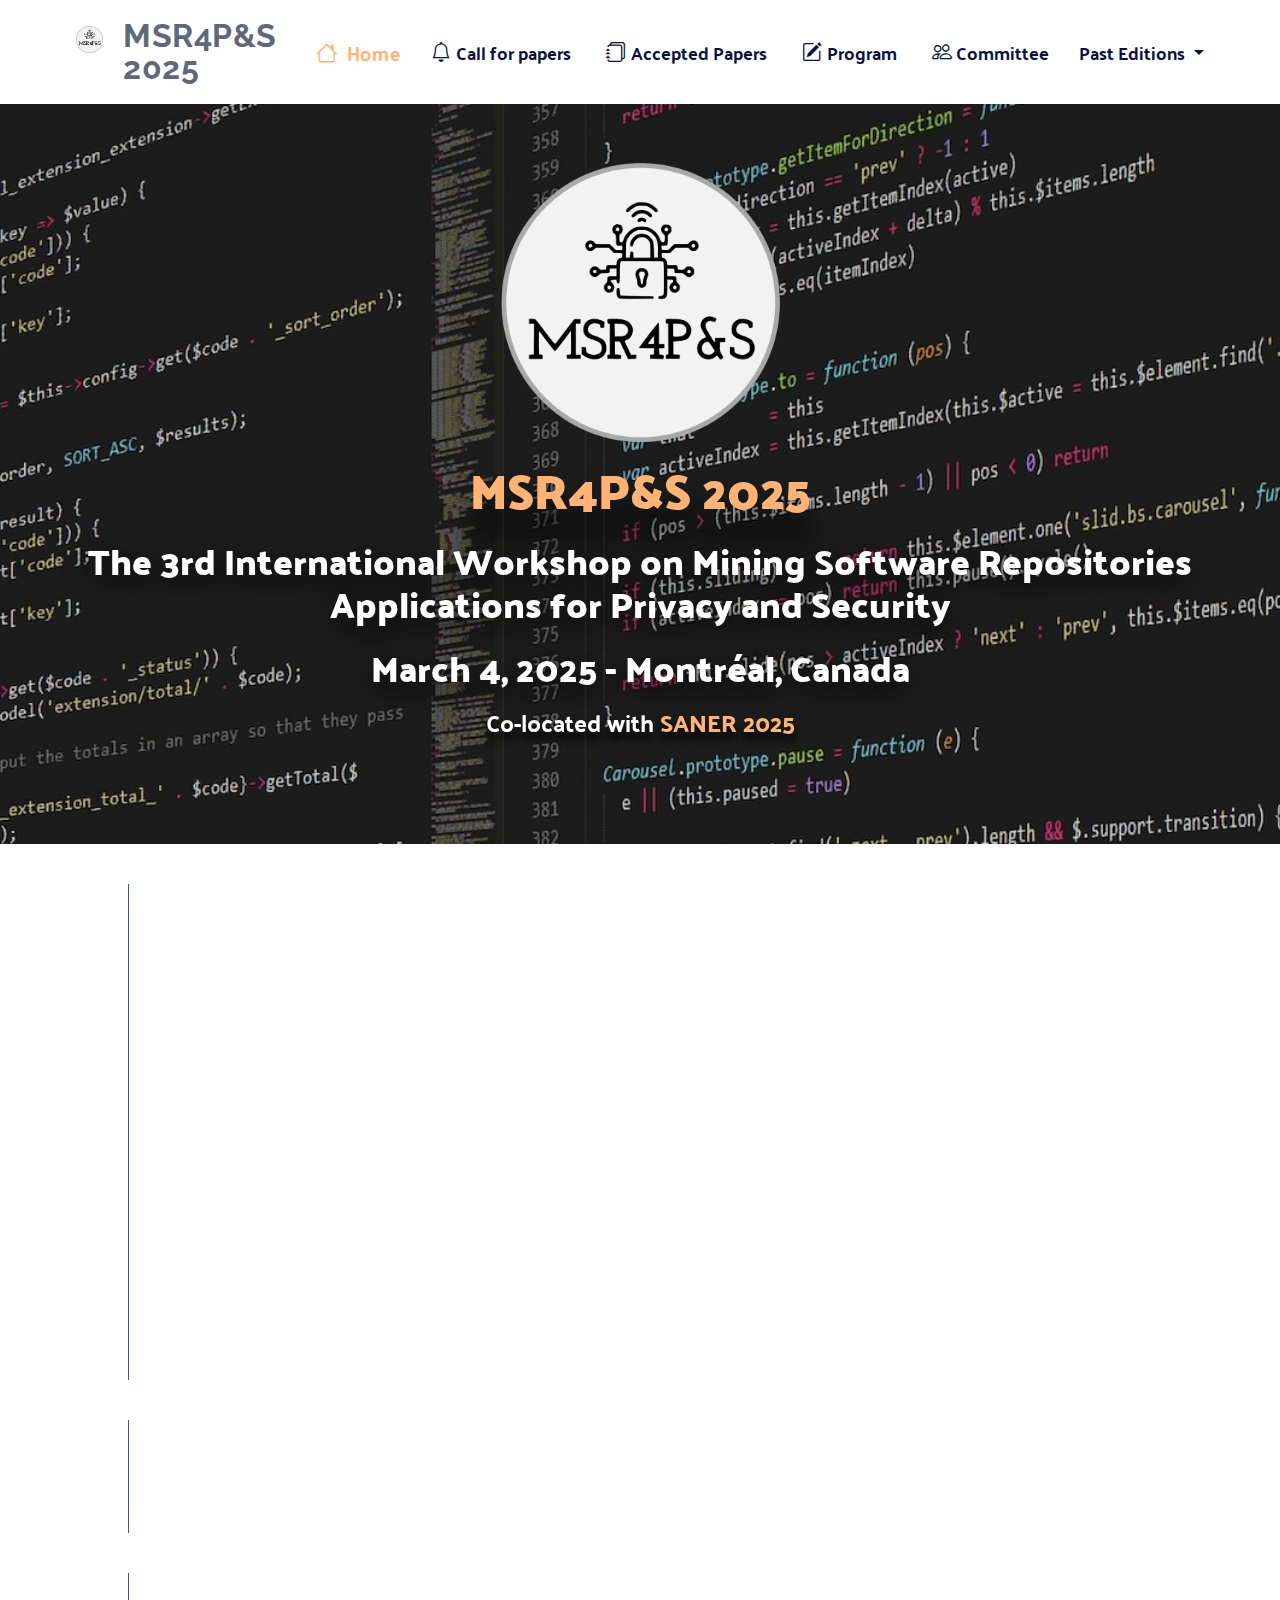
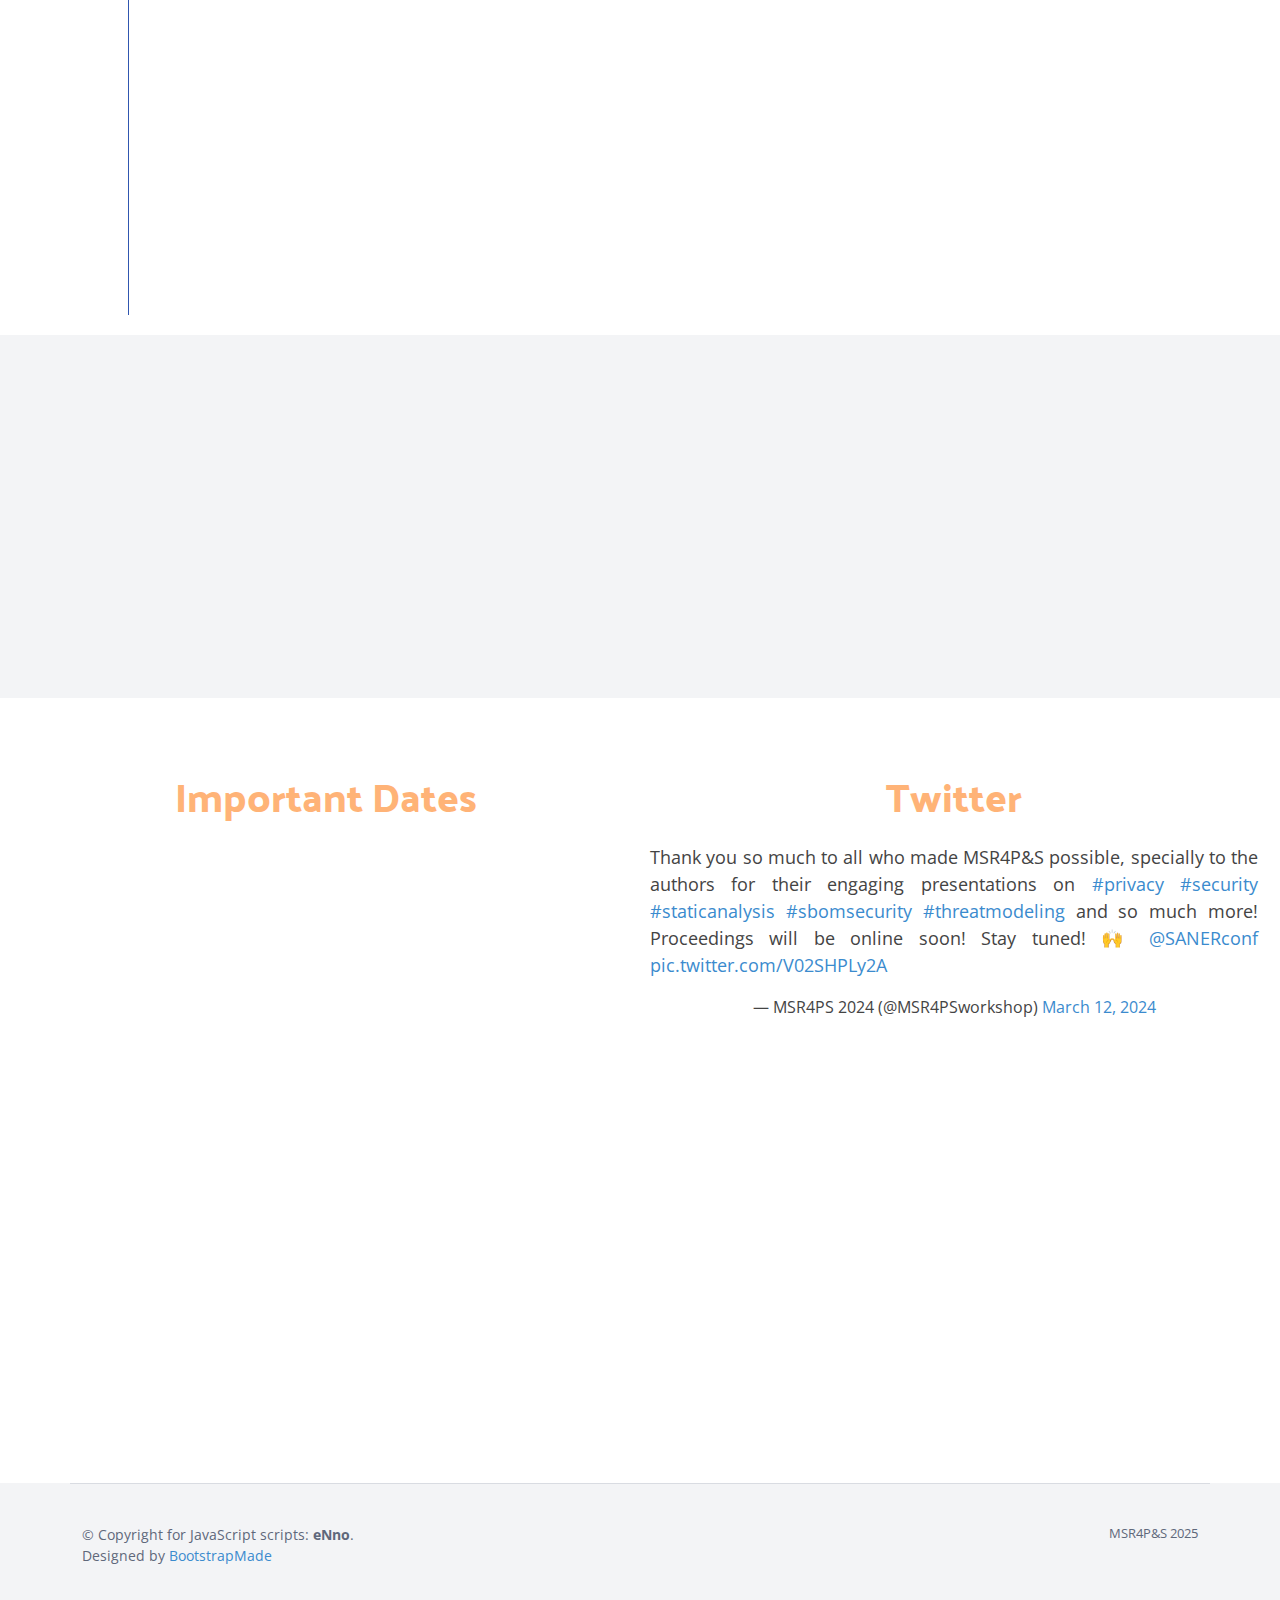
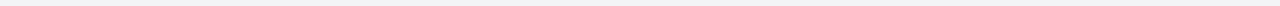
<file: index.html>
<!DOCTYPE html>
<html lang="en">
<head>
    <meta charset="UTF-8">
    <meta content="width=device-width, initial-scale=1.0" name="viewport">

    <title>MSR4P&S 2025</title>

  <!-- Global site tag (gtag.js) - Google Analytics -->
    <script async src="#"></script>
    <script>
    window.dataLayer = window.dataLayer || [];
    function gtag(){dataLayer.push(arguments);}
    gtag('js', new Date());

    gtag('config', 'UA-109528948-1');
    </script>

    <!-- Favicons -->
    <link href="assets/img/icon.png" rel="icon">
    <link href="assets/img/apple-touch-icon.png" rel="apple-touch-icon">

    <!-- Google Fonts -->
    <link href="https://fonts.googleapis.com/css?family=Open+Sans:300,300i,400,400i,600,600i,700,700i|Raleway:300,300i,400,400i,500,500i,600,600i,700,700i|Poppins:300,300i,400,400i,500,500i,600,600i,700,700i" rel="stylesheet">
    <link rel="stylesheet" href="https://fonts.googleapis.com/css?family=Palanquin+Dark">
    <!-- Vendor CSS Files -->
    <link rel="stylesheet" href="https://unpkg.com/aos@next/dist/aos.css" />
    <link href="assets/javascript/bootstrap/css/bootstrap.min.css" rel="stylesheet">
    <link href="assets/javascript/bootstrap-icons/bootstrap-icons.css" rel="stylesheet">
    <link href="assets/javascript/boxicons/css/boxicons.min.css" rel="stylesheet">
    <link href="assets/javascript/glightbox/css/glightbox.min.css" rel="stylesheet">
    <link href="assets/javascript/swiper/swiper-bundle.min.css" rel="stylesheet">

    <!-- CSS Files -->
    <link href="assets/css/general_style.css" rel="stylesheet">
    <link href="assets/css/navbar_style.css" rel="stylesheet">
    <link href="assets/css/home_style.css" rel="stylesheet">
    <link href="assets/css/footer_style.css" rel="stylesheet">

    <link rel="icon" href="assets/img/msr4ps/msrpslogo2.png">
</head>
<body>

    <!--------------------------------- NAVBAR --------------------------------------------------->
    <header id="header" class="fixed-top">
        <div class="container d-flex align-items-center justify-content-between" id="navbar-container">
            <div class="d-flex">
            <a href="index.html" class="logo" style="margin-right: 20px"><img src="assets/img/msr4ps/msrpslogo2.png" alt="" class="img-fluid"></a>
            <h1 class="logo"><a href="index.html">MSR4P&S 2025</a></h1>
            </div>

            <nav id="navbar" class="navbar">
                <ul>
                    <li><a class="nav-link active" href="index.html"><i class="bi bi-house"></i> Home</a></li>
                    <li><a class="nav-link" href="call_for_papers.html"><i class="bi bi-bell"></i>Call for papers</a></li>
                    <li><a class="nav-link" href="accepted_papers.html"><i class="bi bi-journals"></i>Accepted Papers</a></li>
                    <li><a class="nav-link" href="program.html"><i class="bi bi-pencil-square"></i>Program</a></li>
                    <li><a class="nav-link" href="committee.html"><i class="bi bi-people"></i>Committee</a></li>
                    <li class="nav-item dropdown"><a class="nav-link dropdown-toggle" id="navbarDropdownMenuLink" role="button" data-toggle="dropdown" aria-expanded="false">
                    Past Editions
                    </a>
                        <ul class="dropdown-menu" aria-labelledby="navbarDropdownMenuLink">
                            <li><a class="dropdown-item" href="https://msr4ps.netlify.app/msr4ps2022/" target="_blank">2022</a></li>
                            <li><a class="dropdown-item" href="https://msr4ps.netlify.app/msr4ps2024/" target="_blank">2024</a></li>
                        </ul>
                    </li>
                </ul>
                <i class="bi bi-list mobile-nav-toggle"></i>
            </nav>

        </div>
    </header>
    <!--------------------------------- END NAVBAR --------------------------------------------------->

    <!--------------------------------- HEADER --------------------------------------------------->
    <section id="home" class="d-flex align-items-center">

        <div class="container">
            <div class="row">
                <div class="col-lg-12 d-flex flex-column justify-content-center align-items-center">
                    <div><img src="assets/img/msr4ps/msrpslogo2.png" class="img-fluid col-lg-4 rounded mx-auto d-block"
                              data-aos="zoom-out" data-aos-delay="2000" data-aos-duration="1000" alt="logo"></div>
                    <h1 data-aos="zoom-out" data-aos-delay="2000"  data-aos-duration="1000">MSR4P&S 2025</h1>
                    <h2 style="margin-bottom: 1%" data-aos="zoom-out" data-aos-delay="2500"  data-aos-duration="800">The 3rd International Workshop on Mining Software Repositories Applications for Privacy and Security</h2>
                    <h2 data-aos="zoom-out" data-aos-delay="2500"  data-aos-duration="800">March 4, 2025 - Montréal, Canada</h2>
                    <h3 data-aos="zoom-out" data-aos-delay="2500"  data-aos-duration="800">Co-located with <a href="https://conf.researchr.org/home/saner-2025">SANER 2025</a></h3>
                </div>
            </div>
        </div>
    </section>
    <!--------------------------------- END HEADER --------------------------------------------------->

    <!--------------------------------- ABOUT --------------------------------------------------->
    <section id="about" class="d-flex align-items-center">

        <div class="container">
            <div class="row about-container">
                <h2 data-aos="fade-up" data-aos-delay="200" data-aos-duration="800"> Workshop Theme and Goals </h2>
                <p data-aos="fade-up" data-aos-delay="300" data-aos-duration="800"> 
The last decades have put Privacy and Security (P&S) in the spotlight of information technology as data breaches and cyberattacks have spiked globally. Still, P&S are often afterthoughts in software development as their benefits are sometimes difficult to demonstrate and their costs hard to justify. However, such technical debt is becoming hard to sustain as new legal frameworks, such as the EU General Data Protection Regulation (GDPR), demand companies to incorporate P&S features (e.g., transparency, anonymity, and informed consent) at the core of their products. Hence, there is an urgent call for tools and methods supporting the elicitation and deployment of P&S requirements in a by-design approach.</br>

P&S are multifaceted and complex research areas spanning across different knowledge domains (e.g., engineering, law, and psychology). Challenges in P&S cannot be solely addressed from a single discipline as they often involve human factors, technological artefacts, and regulatory/legal frameworks. Particularly, the quest for P&S solutions requires in-deep knowledge and actionable information about its users/stakeholders, vulnerabilities/flaws, and potential attackers.</br>

Mining Software Repositories (MSR) techniques can support this quest by providing means to understand the P&S dimensions of information systems, thus help shaping privacy- and security-friendly software. <b style="color: rgb(48, 86, 175)">This workshop aims to explore the application of MSR at the different stages of P&S engineering.</b></p>
                    
                    <!--In the past two decades, the complexity of modern IT systems has
                    surged due to technologies like AI, cloud computing, and microservices. Ensuring security in these systems is challenging. Software security is critical for practitioners
                    to prevent incidents such as data breaches.</br>

                    As complex systems evolve, robust methods to test their security become imperative. Many testing techniques exist, including model-based and code-based security
                    testing, penetration testing, and security regression testing. Despite these methods, some vulnerabilities are still inadequately tested. Current solutions mainly
                    focus on traditional systems, leaving unconventional architectures like Virtual Reality or IoT systems largely unaddressed. Further research is essential to develop
                    standardized techniques for both traditional and complex domains.</br>

                    To address these gaps, <b style="color: rgb(48, 86, 175)">SECUTE is a workshop focusing on empirical methods for testing the security of complex software systems</b> to understand the support they provide
                    to practitioners in dealing with security, particularly in unconventional domains. SECUTE aims to foster a community for sharing ideas and initiating collaborations
                    among researchers in this field. </p> -->
            </div>
            <div class="row about-container">
                <h3 data-aos="fade-up" data-aos-delay="200" data-aos-duration="800"> Where and When? </h3>
                <h4 data-aos="fade-up" data-aos-delay="300" data-aos-duration="800" style="font-weight: 200"> The 3rd International Workshop on Mining Software Repositories Applications for Privacy and Security
                    will be held in Montréal, Canada, co-located with <a href="https://conf.researchr.org/home/saner-2025">SANER 2025</a>. </h4>
            </div>
            <div class="row about-container">
                <div class="supporting-container supporting-img" style="padding-left: 0; width: 20%;">
                    <div style="display: flex;justify-content: left;align-items: self-start;flex-direction: column;"><img src="assets/img/shihab.jpg" class="" style="height: 260px" data-aos="zoom-out" data-aos-delay="200"
                    data-aos-duration="1000" alt="shihab"></div>
                </div>
                <div class="supporting-container supporting-info" style="padding-left: 1%; padding-right: 1%; width: 80%;">
                    <h3 data-aos="fade-up" data-aos-delay="200" data-aos-duration="800"> Keynote Talk </h3>
                    <h4 data-aos="fade-up" data-aos-delay="300" data-aos-duration="800"> On the Use of LLMs in the Presence of Software Dependencies </h4>
                    <h4 data-aos="fade-up" data-aos-delay="300" data-aos-duration="800" style="font-weight: 200; italic"> Prof. Emad Shihab, Concordia University (Canada) </h4>
                    <p data-aos="fade-up" data-aos-delay="300" data-aos-duration="800">  The use of LLMs is transforming software engineering. In many aspects of SE, using LLMs has shown tremendous improvements. One area where LLMs struggle is in the suggestion and management of software dependencies. In this talk, I will present some work that highlights the challenges of using LLMs when software dependencies are involved. I will also present some of the reasons LLMs tend to struggle with software dependencies and suggest potential solutions to address these challenges.
                </div>
            </div>
        </div>
        
        <!-- Mobile layout -->
        <style>
            @media (max-width: 768px) {
            .row.about-container {
                flex-wrap: wrap; /* Stack elements on mobile */
                flex-direction: column; /* Ensure the image appears on top */
            }
        
            .supporting-container {
                width: 100%; /* Full width for all containers */
                padding: 0; /* Remove padding for cleaner layout */
            }
        
            .supporting-img {
                text-align: center; /* Center-align the image */
            }
        
            <!--.supporting-info {
                padding: 1rem; /* Add some spacing for text readability */
            }-->
        
            .responsive-img {
                width: 100%; /* Make the image responsive */
                height: auto; /* Maintain aspect ratio */
                max-width: 260px; /* Optional: Limit maximum image size */
                margin: 0 auto; /* Center the image horizontally */
            }
        }
        </style>

    </section>
    <!--------------------------------- END ABOUT --------------------------------------------------->

    <!--------------------------------- SEC4AI4SEC --------------------------------------------------->
    <section id="supporting_projects" class="d-flex align-items-center">        
        <div class="container d-flex">
            <div class="supporting-container supporting-info">
                <h2 data-aos="fade-up" data-aos-delay="200" data-aos-duration="800"> Supporting Project </h2>
                <h4 data-aos="fade-up"data-aos-delay="200" data-aos-duration="800">MSR4P&S is supported by the <a href="https://www.sec4ai4sec-project.eu/" target="_blank">SEC4AI4SEC</a> project.</h4>
                <p data-aos="fade-up" data-aos-delay="200" data-aos-duration="800"> <b>SEC4AI4SEC</b> is a European project aimed at developing cutting-edge technologies, open-source tools, and new methodologies for designing
                    and certifying secure AI-enhanced systems and AI-enhanced systems for security.</p>
                <div class="social_container" data-aos="fade-up" data-aos-delay="200" data-aos-duration="800">
                    <a href="https://www.linkedin.com/company/sec4ai4sec" target="_blank"> <i class="bi bi-linkedin"></i></a>
                    <a href="https://twitter.com/sec4ai4sec" target="_blank"> <i class="bi bi-twitter"></i></a>
                    <a href="https://www.sec4ai4sec-project.eu/" target="_blank"> <i class="bi bi-globe"></i></a>
                </div>
            </div>

            <div class="supporting-container supporting-img">
                <div class="img_container"><img src="assets/img/sec4AI4sec.png" class="" style="height: 200px"
                     data-aos="zoom-out" data-aos-delay="200" data-aos-duration="1000" alt="sec4ai4sec">
                <img style="width: 280px; height: 60px" src="assets/img/ue-logo2.png" class=""
                     data-aos="zoom-out" data-aos-delay="200" data-aos-duration="1000" alt="ue-logo"> </div>
            </div>
        </div>
    </section>
    <!--------------------------------- END SEC4AI4SEC --------------------------------------------------->


    <!--------------------------------- INFOS --------------------------------------------------->
    <section id="infos" class="d-flex align-items-center">
        <div class="container d-flex">

            <div id="important-dates">
                <h2> Important Dates </h2>
                <div class="section-title">
                    <div id="date-list">
                        <div class="date next-date" data-aos="fade-up" data-aos-delay="100" data-aos-duration="800">
                                <!--<h3><s style="color: #BEBEBE;">March 15th, 2024></s></h3>-->
                                <!--<b style="font-size: 12pt; color: rgb(273, 179, 119); font-weight: 100"> DEADLINE EXTENDED!</b></h3>-->
                                <!--<h3><s style="color: #BEBEBE; font-size: 15pt;">March 8th, 2024</s></h3>-->
                            <h3>November 17th, 2024</h3>
                            <p>Abstract submission (not mandatory)</p>
                        </div>
                        <div class="date next-date" data-aos="fade-up" data-aos-delay="200" data-aos-duration="800">
                            <b style="font-size: 12pt; color: rgb(273, 179, 119); font-weight: 100"> DEADLINE EXTENDED!</b></h3>
                            <h3>December 7th, 2024</h3>
                            <p>Paper subission</p>
                        </div>
                        <div class="date next-date" data-aos="fade-up" data-aos-delay="300" data-aos-duration="800">
                            <h3>December 22nd, 2024</h3>
                            <p>Notification</p>
                        </div>
                        <div class="date" data-aos="fade-up" data-aos-delay="400" data-aos-duration="800">
                            <h3>January 10th, 2025</h3>
                            <p>Paper camera ready</p>
                        </div>
                        <div class="date" data-aos="fade-up" data-aos-delay="400" data-aos-duration="800">
                            <h3>March 4th, 2025</h3>
                            <p>Workshop</p>
                        </div>
                    </div>
                </div>
            </div>

            <div id="twitter">
                <h2> Twitter </h2>
<blockquote class="twitter-tweet"><p lang="en" dir="ltr">Thank you so much to all who made MSR4P&amp;S possible, specially to the authors for their engaging presentations on <a href="https://twitter.com/hashtag/privacy?src=hash&amp;ref_src=twsrc%5Etfw">#privacy</a> <a href="https://twitter.com/hashtag/security?src=hash&amp;ref_src=twsrc%5Etfw">#security</a> <a href="https://twitter.com/hashtag/staticanalysis?src=hash&amp;ref_src=twsrc%5Etfw">#staticanalysis</a> <a href="https://twitter.com/hashtag/sbomsecurity?src=hash&amp;ref_src=twsrc%5Etfw">#sbomsecurity</a> <a href="https://twitter.com/hashtag/threatmodeling?src=hash&amp;ref_src=twsrc%5Etfw">#threatmodeling</a> and so much more! Proceedings will be online soon! Stay tuned! 🙌 <a href="https://twitter.com/SANERconf?ref_src=twsrc%5Etfw">@SANERconf</a> <a href="https://t.co/V02SHPLy2A">pic.twitter.com/V02SHPLy2A</a></p>&mdash; MSR4PS 2024 (@MSR4PSworkshop) <a href="https://twitter.com/MSR4PSworkshop/status/1767513027203514578?ref_src=twsrc%5Etfw">March 12, 2024</a></blockquote> <script async src="https://platform.twitter.com/widgets.js" charset="utf-8"></script>    
            </div>
        </div>

    </section>
    <!---------------------------------- INFOS --------------------------------------------------->

    <!--------------------------------- FOOTER --------------------------------------------------->
    <footer id="footer">

        <div class="container footer-bottom clearfix">
            <div class="copyright">
                <!-- Licensing information: https://bootstrapmade.com/license/ -->
                <!-- Purchase the pro version with working PHP/AJAX contact form: https://bootstrapmade.com/enno-free-simple-bootstrap-template/ -->
                &copy; Copyright for JavaScript scripts:  <strong><span>eNno</span></strong>.</br>
                Designed by <a href="https://bootstrapmade.com/">BootstrapMade</a>
            </div>
            <div class="credits">
                MSR4P&S 2025
            </div>
        </div>
    </footer>
    <!--------------------------------- END FOOTER --------------------------------------------------->


    <!--------------------------------- SCRIPTS --------------------------------------------------->
    <script src="https://unpkg.com/aos@next/dist/aos.js"></script>
    <script src="assets/javascript/purecounter/purecounter_vanilla.js"></script>
    <script src="assets/javascript/bootstrap/js/bootstrap.bundle.min.js"></script>
    <script src="assets/javascript/glightbox/js/glightbox.min.js"></script>
    <script src="assets/javascript/isotope-layout/isotope.pkgd.min.js"></script>
    <script src="assets/javascript/swiper/swiper-bundle.min.js"></script>
    <script src="assets/javascript/main.js"></script>
    <script>
        AOS.init();
      </script>

</body>
</html>
</file>
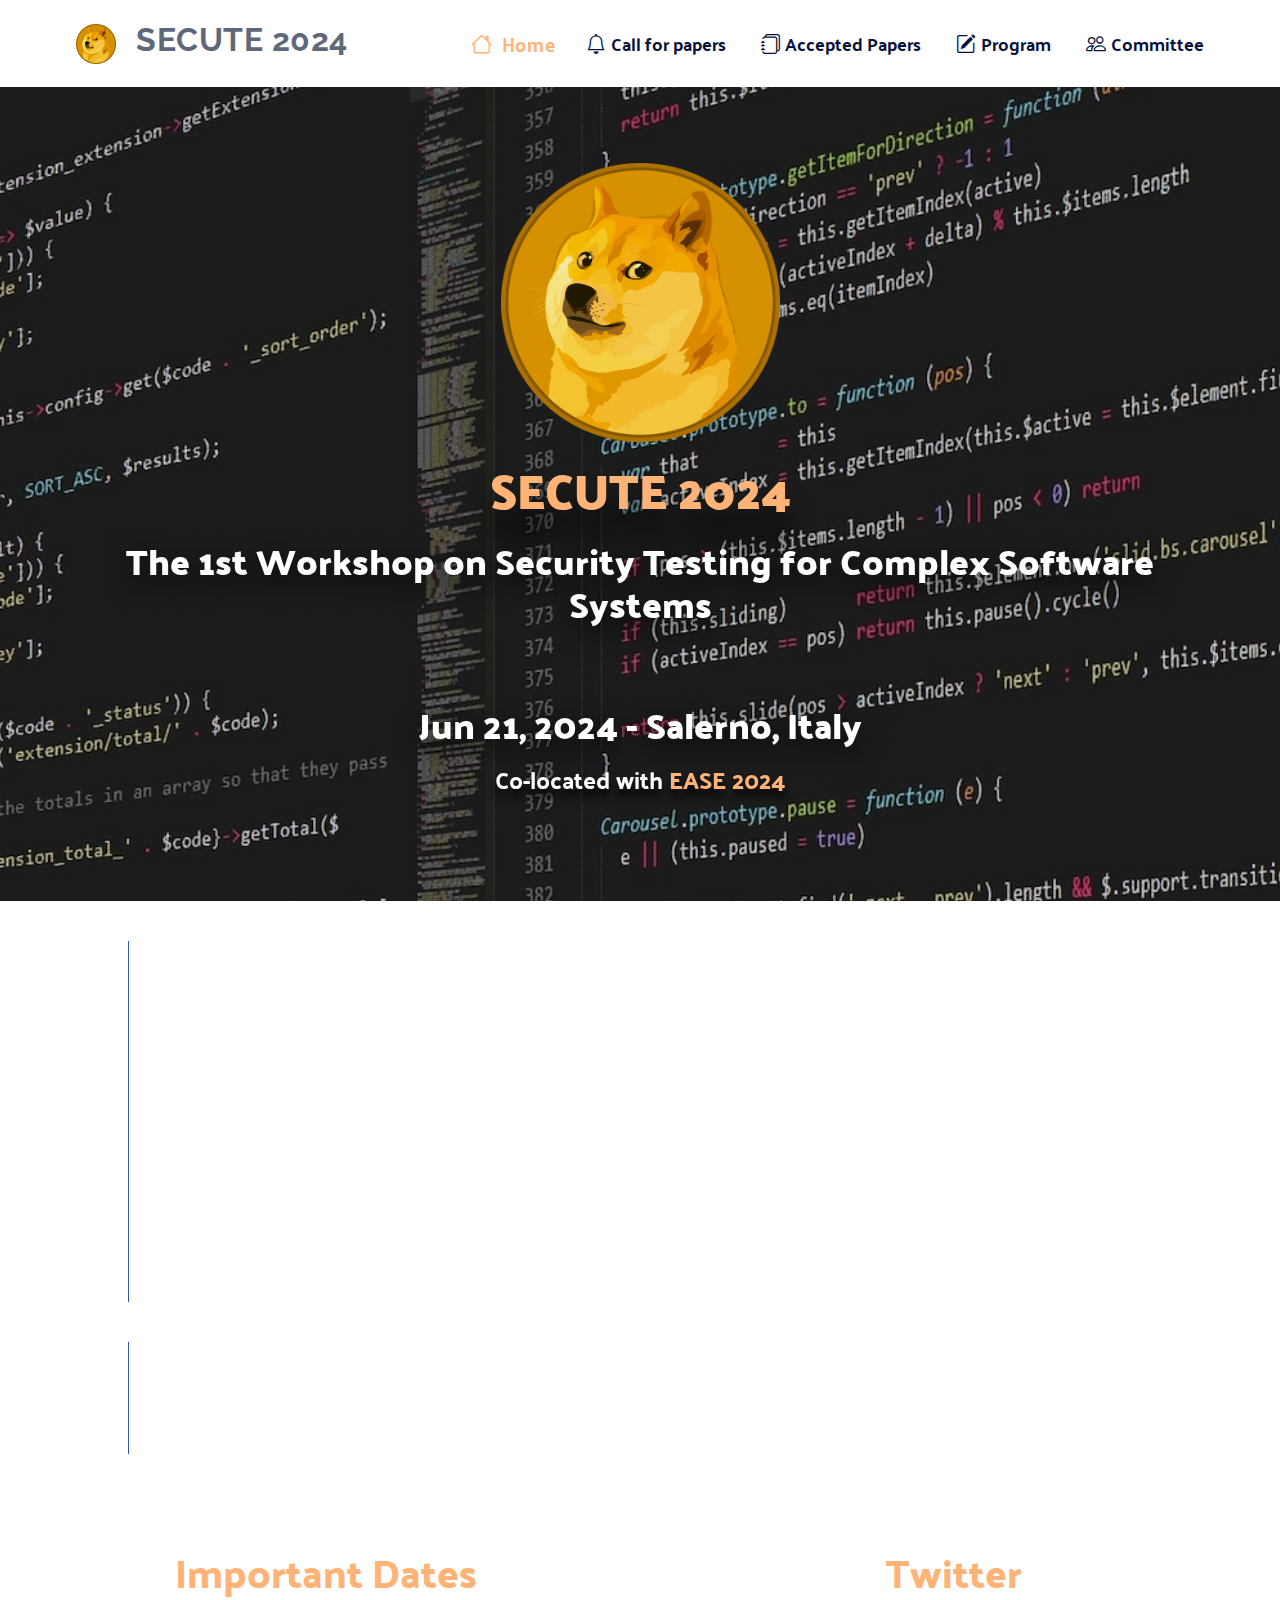
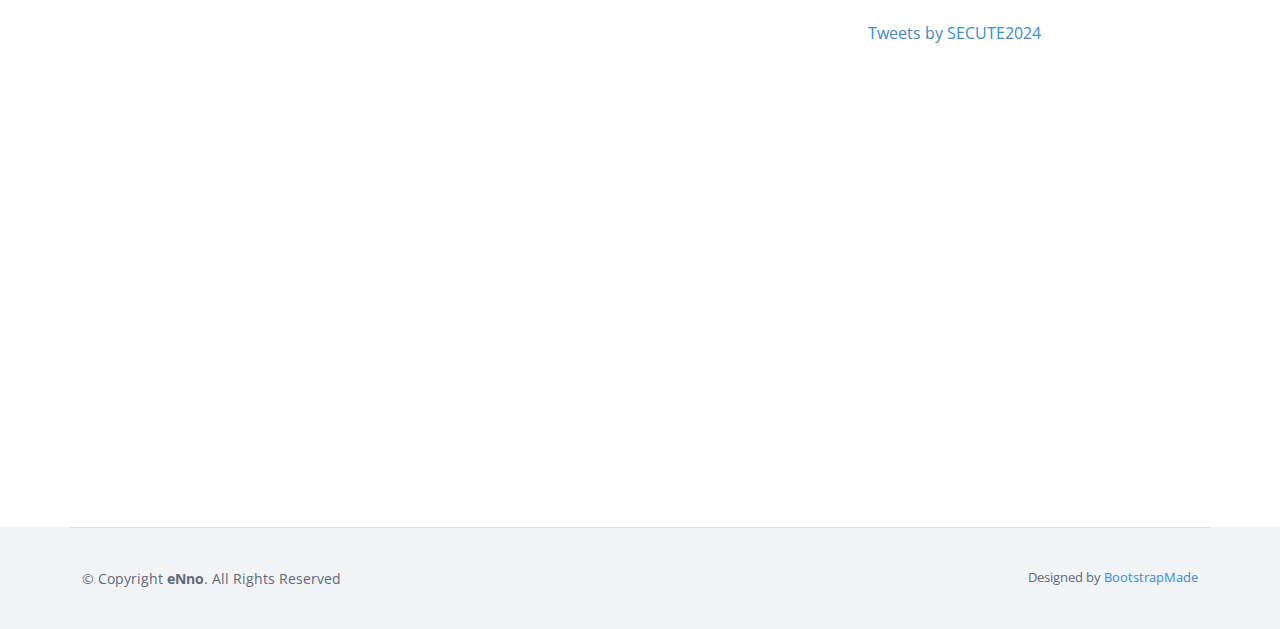
<file: html/index.html>
<!DOCTYPE html>
<html lang="en">
<head>
    <meta charset="UTF-8">
    <meta content="width=device-width, initial-scale=1.0" name="viewport">

    <title>SECUTE 2024</title>

  <!-- Global site tag (gtag.js) - Google Analytics -->
    <script async src="#"></script>
    <script>
    window.dataLayer = window.dataLayer || [];
    function gtag(){dataLayer.push(arguments);}
    gtag('js', new Date());

    gtag('config', 'UA-109528948-1');
    </script>

    <!-- Favicons -->
    <link href="assets/img/icon.png" rel="icon">
    <link href="assets/img/apple-touch-icon.png" rel="apple-touch-icon">

    <!-- Google Fonts -->
    <link href="https://fonts.googleapis.com/css?family=Open+Sans:300,300i,400,400i,600,600i,700,700i|Raleway:300,300i,400,400i,500,500i,600,600i,700,700i|Poppins:300,300i,400,400i,500,500i,600,600i,700,700i" rel="stylesheet">
    <link rel="stylesheet" href="https://fonts.googleapis.com/css?family=Palanquin+Dark">
    <!-- Vendor CSS Files -->
    <link rel="stylesheet" href="https://unpkg.com/aos@next/dist/aos.css" />
    <link href="../assets/javascript/bootstrap/css/bootstrap.min.css" rel="stylesheet">
    <link href="../assets/javascript/bootstrap-icons/bootstrap-icons.css" rel="stylesheet">
    <link href="../assets/javascript/boxicons/css/boxicons.min.css" rel="stylesheet">
    <link href="../assets/javascript/glightbox/css/glightbox.min.css" rel="stylesheet">
    <link href="../assets/javascript/swiper/swiper-bundle.min.css" rel="stylesheet">

    <!-- CSS Files -->
    <link href="../assets/css/general_style.css" rel="stylesheet">
    <link href="../assets/css/navbar_style.css" rel="stylesheet">
    <link href="../assets/css/home_style.css" rel="stylesheet">
    <link href="../assets/css/footer_style.css" rel="stylesheet">

    <link rel="icon" href="../assets/img/secute-logo.png">
</head>
<body>

    <!--------------------------------- NAVBAR --------------------------------------------------->
    <header id="header" class="fixed-top">
        <div class="container d-flex align-items-center justify-content-between" id="navbar-container">
            <div class="d-flex">
            <a href="index.html" class="logo" style="margin-right: 20px"><img src="../assets/img/secute-logo.png" alt="" class="img-fluid"></a>
            <h1 class="logo"><a href="index.html">SECUTE 2024</a></h1>
            </div>

            <nav id="navbar" class="navbar">
                <ul>
                    <li><a class="nav-link scrollto active" href="#home"><i class="bi bi-house"></i> Home</a></li>
                    <li><a class="nav-link scrollto" href="#call_for_papers"><i class="bi bi-bell"></i>Call for papers</a></li>
                    <li><a class="nav-link scrollto" href="#accepted_papers"><i class="bi bi-journals"></i>Accepted Papers</a></li>
                    <li><a class="nav-link scrollto " href="#program"><i class="bi bi-pencil-square"></i>Program</a></li>
                    <li><a class="nav-link scrollto" href="#committee"><i class="bi bi-people"></i>Committee</a></li>
                </ul>
                <i class="bi bi-list mobile-nav-toggle"></i>
            </nav>

        </div>
    </header>
    <!--------------------------------- END NAVBAR --------------------------------------------------->

    <!--------------------------------- HEADER --------------------------------------------------->
    <section id="home" class="d-flex align-items-center">

        <div class="container">
            <div class="row">
                <div class="col-lg-12 d-flex flex-column justify-content-center align-items-center">
                    <div><img src="../assets/img/secute-logo.png" class="img-fluid col-lg-3 rounded mx-auto d-block"
                              data-aos="zoom-out" data-aos-delay="2000"  data-aos-duration="1000" alt="logo"></div>
                    <h1 data-aos="zoom-out" data-aos-delay="2000"  data-aos-duration="1000">SECUTE 2024</h1>
                    <h2 style="margin-bottom: 6%" data-aos="zoom-out" data-aos-delay="2500"  data-aos-duration="800">The 1st Workshop on Security Testing for Complex Software Systems</h2>
                    <h2 data-aos="zoom-out" data-aos-delay="2500"  data-aos-duration="800">Jun 21, 2024 - Salerno, Italy</h2>
                    <h3 data-aos="zoom-out" data-aos-delay="2500"  data-aos-duration="800"> Co-located with <a href="https://conf.researchr.org/home/ease-2024">EASE 2024</a></h3>
                </div>
            </div>
        </div>
    </section>
    <!--------------------------------- END HEADER --------------------------------------------------->

    <!--------------------------------- ABOUT --------------------------------------------------->
    <section id="about" class="d-flex align-items-center">

        <div class="container">
            <div class="row about-container">
                <h2 data-aos="fade-up" data-aos-delay="200" data-aos-duration="800"> Motivation </h2>
                <p data-aos="fade-up" data-aos-delay="300" data-aos-duration="800"> La <b style="color: rgb(48, 86, 175)">burrata</b> è un formaggio fresco, di latte vaccino, a pasta filata, tipico delle Murge, in Puglia. È a forma di sacca tondeggiante
                    con la caratteristica chiusura apicale e dall'aspetto esterno simile alla mozzarella. L'interno, simile alla manteca, è morbido e
                    filamentoso. La burrata è frutto dell'arte casearia pugliese, in particolare di quella di Andria. Si narra che la burrata di Andria
                    fu inventata in un’antica masseria nei primi decenni del XX secolo dai fratelli Vincenzo e Lorenzo Bianchino. A causa di una forte
                    nevicata, non potendo trasferire il latte in città, avrebbero avuto la necessità di trasformarlo e soprattutto di utilizzare la panna
                    o crema che affiorava naturalmente. Così, seguendo il concetto di produzione delle mantéche (involucri di pasta filata stagionata in
                    cui è conservato il burro), i Bianchino provarono a realizzare con lo stesso principio un prodotto fresco:[1] pensarono di mescolare
                    i residui della lavorazione della pasta filata con della panna ed avvolgere il tutto in un involucro fatto anch'esso di pasta filata. </p>
            </div>
            <div class="row about-container">
                <h3 data-aos="fade-up" data-aos-delay="200" data-aos-duration="800"> Where and When? </h3>
                <h4 data-aos="fade-up" data-aos-delay="300" data-aos-duration="800" style="font-weight: 200"> The 1st Workshop on Security Testing for Complex Software Systems
                    will be held at Salerno, Italy, co-located with <a href="https://conf.researchr.org/home/ease-2024">EASE 2024</a>. </h4>
            </div>
        </div>
    </section>
    <!--------------------------------- END ABOUT --------------------------------------------------->

    <!--------------------------------- INFOS --------------------------------------------------->
    <section id="infos" class="d-flex align-items-center">
        <div class="container d-flex">

            <div id="important-dates">
                <h2> Important Dates </h2>
                <div class="section-title">
                    <div id="date-list">
                        <div class="date next-date" data-aos="fade-up" data-aos-delay="100" data-aos-duration="800">
                            <h3>March 8th, 2024</h3>
                            <p>Papers submission</p>
                        </div>
                        <div class="date" data-aos="fade-up" data-aos-delay="200" data-aos-duration="800">
                            <h3>April 12th, 2024</h3>
                            <p>Papers notification</p>
                        </div>
                        <div class="date" data-aos="fade-up" data-aos-delay="300" data-aos-duration="800">
                            <h3>April 26th, 2024</h3>
                            <p>Papers camera-ready</p>
                        </div>
                        <div class="date" data-aos="fade-up" data-aos-delay="400" data-aos-duration="800">
                            <h3>May 5th, 2024</h3>
                            <p>Early registration deadline</p>
                        </div>
                    </div>
                </div>
            </div>

            <div id="twitter">
                <h2> Twitter </h2>
                <a class="twitter-timeline" data-tweet-limit="2" href="https://twitter.com/EmanueleIannon3">Tweets by SECUTE2024</a>
                <script async src="https://platform.twitter.com/widgets.js" charset="utf-8"></script>
            </div>
        </div>

    </section>
    <!--------------------------------- INFOS --------------------------------------------------->

    <!--------------------------------- FOOTER --------------------------------------------------->
    <footer id="footer">

        <div class="container footer-bottom clearfix">
            <div class="copyright">
                &copy; Copyright <strong><span>eNno</span></strong>. All Rights Reserved
            </div>
            <div class="credits">
                <!-- All the links in the footer should remain intact. -->
                <!-- You can delete the links only if you purchased the pro version. -->
                <!-- Licensing information: https://bootstrapmade.com/license/ -->
                <!-- Purchase the pro version with working PHP/AJAX contact form: https://bootstrapmade.com/enno-free-simple-bootstrap-template/ -->
                Designed by <a href="https://bootstrapmade.com/">BootstrapMade</a>
            </div>
        </div>
    </footer>
    <!--------------------------------- END FOOTER --------------------------------------------------->


    <!--------------------------------- SCRIPTS --------------------------------------------------->
    <script src="https://unpkg.com/aos@next/dist/aos.js"></script>
    <script src="../assets/javascript/purecounter/purecounter_vanilla.js"></script>
    <script src="../assets/javascript/bootstrap/js/bootstrap.bundle.min.js"></script>
    <script src="../assets/javascript/glightbox/js/glightbox.min.js"></script>
    <script src="../assets/javascript/isotope-layout/isotope.pkgd.min.js"></script>
    <script src="../assets/javascript/swiper/swiper-bundle.min.js"></script>
    <script src="../assets/javascript/main.js"></script>
    <script>
        AOS.init();
      </script>

</body>
</html>
</file>
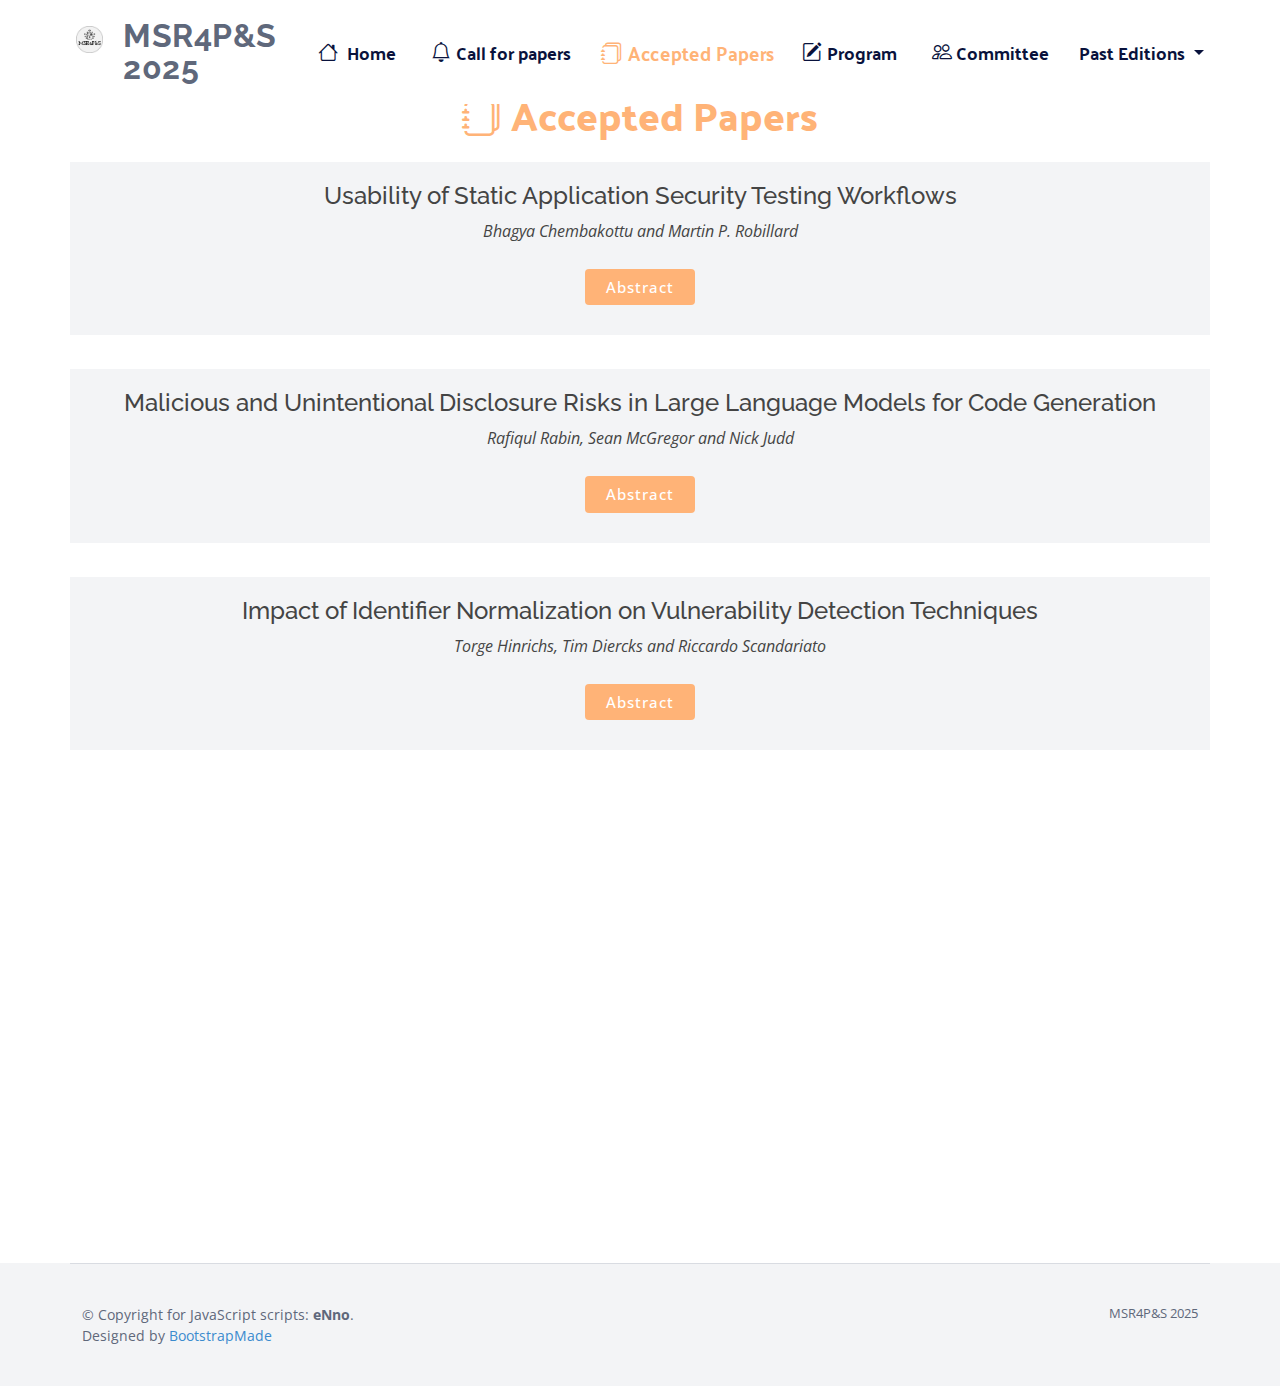
<file: accepted_papers.html>
<!DOCTYPE html>
<html lang="en">
<head>
    <meta charset="UTF-8">
    <meta content="width=device-width, initial-scale=1.0" name="viewport">

    <title>MSR4P&S 2025</title>

    <!-- Global site tag (gtag.js) - Google Analytics -->
    <script async src="#"></script>
    <script>
        window.dataLayer = window.dataLayer || [];
        function gtag(){dataLayer.push(arguments);}
        gtag('js', new Date());

        gtag('config', 'UA-109528948-1');
    </script>

    <!-- Favicons -->
    <link href="assets/img/icon.png" rel="icon">
    <link href="assets/img/apple-touch-icon.png" rel="apple-touch-icon">

    <!-- Google Fonts -->
    <link href="https://fonts.googleapis.com/css?family=Open+Sans:300,300i,400,400i,600,600i,700,700i|Raleway:300,300i,400,400i,500,500i,600,600i,700,700i|Poppins:300,300i,400,400i,500,500i,600,600i,700,700i" rel="stylesheet">
    <link rel="stylesheet" href="https://fonts.googleapis.com/css?family=Palanquin+Dark">
    <!-- Vendor CSS Files -->
    <link rel="stylesheet" href="https://unpkg.com/aos@next/dist/aos.css" />
    <link href="assets/javascript/bootstrap/css/bootstrap.min.css" rel="stylesheet">
    <link href="assets/javascript/bootstrap-icons/bootstrap-icons.css" rel="stylesheet">
    <link href="assets/javascript/boxicons/css/boxicons.min.css" rel="stylesheet">
    <link href="assets/javascript/glightbox/css/glightbox.min.css" rel="stylesheet">
    <link href="assets/javascript/swiper/swiper-bundle.min.css" rel="stylesheet">

    <!-- CSS Files -->
    <link href="assets/css/general_style.css" rel="stylesheet">
    <link href="assets/css/navbar_style.css" rel="stylesheet">
    <link href="assets/css/footer_style.css" rel="stylesheet">
    <link href="assets/css/accepted_style.css" rel="stylesheet">

    <link rel="icon" href="assets/img/msr4ps/msrpslogo.png">
</head>
<body>

<!--------------------------------- NAVBAR --------------------------------------------------->
<header id="header" class="fixed-top">
    <div class="container d-flex align-items-center justify-content-between" id="navbar-container">
        <div class="d-flex">
            <a href="index.html" class="logo" style="margin-right: 20px"><img src="assets/img/msr4ps/msrpslogo.png" alt="" class="img-fluid"></a>
            <h1 class="logo"><a href="index.html">MSR4P&S 2025</a></h1>
        </div>

        <nav id="navbar" class="navbar">
            <ul>
                <li><a class="nav-link" href="index.html"><i class="bi bi-house"></i> Home</a></li>
                <li><a class="nav-link" href="call_for_papers.html"><i class="bi bi-bell"></i>Call for papers</a></li>
                <li><a class="nav-link active" href="accepted_papers.html"><i class="bi bi-journals"></i>Accepted Papers</a></li>
                <li><a class="nav-link" href="program.html"><i class="bi bi-pencil-square"></i>Program</a></li>
                <li><a class="nav-link" href="committee.html"><i class="bi bi-people"></i>Committee</a></li>
                <li class="nav-item dropdown"><a class="nav-link dropdown-toggle" id="navbarDropdownMenuLink" role="button" data-toggle="dropdown" aria-expanded="false">
                Past Editions
                </a>
                    <ul class="dropdown-menu" aria-labelledby="navbarDropdownMenuLink">
                        <li><a class="dropdown-item" href="https://msr4ps.netlify.app/msr4ps2022/" target="_blank">2022</a></li>
                        <li><a class="dropdown-item" href="https://msr4ps.netlify.app/msr4ps2024/" target="_blank">2024</a></li>
                    </ul>
                </li>
            </ul>
            <i class="bi bi-list mobile-nav-toggle"></i>
        </nav>

    </div>
</header>
<!--------------------------------- END NAVBAR --------------------------------------------------->

<section id="accepted" class="d-flex align-items-center">

    <div class="container">
        <div class="row class-container">
            <h2> <i class="bi bi-journals"></i> Accepted Papers </h2>
        </div>
        <div id="paper_list" class="row">

            <!----Paper 1---->
            <div class="align-items-center publication" data-aos="fade-right" data-aos-delay="100" data-aos-duration="800">
                <h4>Usability of Static Application Security Testing Workflows</h4>
                <p><i>Bhagya Chembakottu and Martin P. Robillard</i></u></p>
                <button class="btn btn-publication btn-sm" type="button" data-bs-toggle="collapse" data-bs-target="#collapse_0" aria-expanded="false" aria-controls="collapse_4">
                    Abstract
                </button>
                <div class="collapse abstract" id="collapse_0"> The usability of static application security testing tools (SASTs) can facilitate the development of secure code within GitHub workflows. We report on our experience applying these tools with Spring and Django web development frameworks, analyzing aspects such as setup complexity, build integration, and the
utility of the generated vulnerability reports. A key observation is that Django projects require less effort to integrate, whereas Spring projects involve significant setup challenges, particularly with SonarCloud, due to build environment dependencies. Furthermore, we observed usability issues such as ambiguous error messages and inconsistent warnings. By examining setup time
and error incidence, we provide insights for improving SAST usability and recommendations for easier installation and clearer notifications.
                </div>
            </div>

            <!----Paper 2---->
            <div class="align-items-center publication" data-aos="fade-right" data-aos-delay="200" data-aos-duration="800">
                <h4>Malicious and Unintentional Disclosure Risks in Large Language Models for Code Generation</h4>
                <p><i>Rafiqul Rabin, Sean McGregor and Nick Judd</i></u></p>
                <button class="btn btn-publication btn-sm" type="button" data-bs-toggle="collapse" data-bs-target="#collapse_1" aria-expanded="false" aria-controls="collapse_4">
                    Abstract
                </button>
                <div class="collapse abstract" id="collapse_1"> This paper explores the risk that a large language model (LLM) trained for code generation on data mined from software repositories will generate content that discloses sensitive information included in its training data. We decompose this risk, known in the literature as ``unintended memorization,'' into two components: unintentional disclosure (where an LLM presents secrets to users without the user seeking them out) and malicious disclosure (where an LLM presents secrets to an attacker equipped with partial knowledge of the training data). We observe that while existing work mostly anticipates malicious disclosure, unintentional disclosure is also a concern. Next, we describe methods to assess unintentional and malicious disclosure risks side-by-side across different releases of training datasets and models. We demonstrate these methods through an independent assessment of the Open Language Model (OLMo) family of models and its Dolma training datasets. Our results show, first, that changes in data source and processing are associated with substantial changes in unintended memorization risk; second, that the same set of operational changes may increase one risk while mitigating another; and, third, that the risk of disclosing sensitive information varies not only by prompt strategies or test datasets but also by the relevant types of sensitive information. These contributions rely on data mining to enable greater privacy and security testing required for the LLM training data supply chain.
                </div>
            </div>

            <!----Paper 3---->
            <div class="align-items-center publication" data-aos="fade-right" data-aos-delay="300" data-aos-duration="800">
                <h4>Impact of Identifier Normalization on Vulnerability Detection Techniques</h4>
                <p><i>Torge Hinrichs, Tim Diercks and Riccardo Scandariato</i></u></p>
                <button class="btn btn-publication btn-sm" type="button" data-bs-toggle="collapse" data-bs-target="#collapse_2" aria-expanded="false" aria-controls="collapse_4">
                    Abstract
                </button>
                <div class="collapse abstract" id="collapse_2"> This study examines the impact of identifier normalization on software vulnerability detection using three approaches: static analysis tools, specialized Machine Learning (ML) models, and Large Language Models (LLM). Using the BigVul dataset of vulnerabilities in C/C++ projects, the research evaluates the performance of these methods under normalized (generalized variables / functions names) and their original conditions. Static analysis tools such as Flawfinder and CppCheck exhibit limited effectiveness (F1 scores ~0.1) and are unaffected by normalization. Specialized ML models, such as LineVul, achieve high F1 scores on nonnormalized data (F1 ~ 0.9) but suffer significant performance drops when tested on normalized inputs, highlighting their lack of generalizability. In contrast, LLMs such as Llama3, although underperforming in their pre-trained state, show substantial improvement after fine-tuning, achieving robust and consistent results across both normalized and non-normalized datasets. The findings suggest that while static analysis tools are less effective, fine-tuned LLMs hold strong potential for scalable and generalized vulnerability detection. The study recommends further exploration of hybrid approaches that combine ML models, LLMs, and traditional tools to enhance accuracy and adaptability in diverse scenarios.
                </div>
            </div>

            <!----Paper 4---->
            <div class="align-items-center publication" data-aos="fade-right" data-aos-delay="400" data-aos-duration="800">
                <h4>SBOM Generation Tools and Formats Affect Compliance with US Standard</h4>
                <p><i>Redempta Manzi Muneza, Aidan Keefe, Eric O'Donoghue, Clemente Izurieta and Ann Marie Reinhold</i></u></p>
                <button class="btn btn-publication btn-sm" type="button" data-bs-toggle="collapse" data-bs-target="#collapse_3" aria-expanded="false" aria-controls="collapse_4">
                    Abstract
                </button>
                <div class="collapse abstract" id="collapse_3"> Software Bills of Materials (SBOMs) provide transparency in the software supply chain (SSC), allowing organizations to assess and manage software security risks. To enhance the security of the SSC, the National Telecommunications and Information Administration (NTIA), an agency under the U.S. Department of Commerce, released a set of minimum elements that an SBOM must contain for software provided to the U.S. government. Despite this requirement, the impact of SBOM generation on compliance with these minimum elements remains largely unknown. To address this concern, we conducted a systematic analysis to assess how SBOM generation tools and formats influence compliance with NTIA’s standards. We mined Docker Hub for 2,225 Docker images and generated four distinct sets of SBOMs by varying the generation tools (Trivy and Syft) and formats (CycloneDX and SPDX). We then evaluated the NTIA compliance of each SBOM using SBOMQS, an open-source SBOM quality assessment tool. We found numerous disparities exist in SBOM NTIA compliance attributed to SBOM generation; notably, compliance scores vary more according to the choice of generation tool than format. The disparities in SBOM compliance with NTIA standards, even for identical software artifacts, emphasize the critical need to refine and validate SBOM technologies to strengthen SSC security. This research informs SBOM generation from a government compliance perspective–filling a critical gap for software vendors and providing insights that help improve both privacy and security in software systems through better SBOM generation practices.
                </div>
            </div>

            <!----Paper 5---->
            <div class="align-items-center publication" data-aos="fade-right" data-aos-delay="400" data-aos-duration="800">
                <h4>Links Between Package Popularity, Criticality, and Security in Software Ecosystems</h4>
                <p><i>Alexis Butler, Dan O'Keeffe and Santanu Kumar Dash</i></u></p>
                <button class="btn btn-publication btn-sm" type="button" data-bs-toggle="collapse" data-bs-target="#collapse_3" aria-expanded="false" aria-controls="collapse_4">
                    Abstract
                </button>
                <div class="collapse abstract" id="collapse_3"> With the continued growth of Open Source Software (OSS), maintenance workloads have also continued to expand, this along with additional stressors results in maintainer burnout and churn. Given that the pool of those within a software ecosystem with the expertise and willingness to maintain a project is limited, maintenance efforts should be focussed on minimizing security risks with the greatest potential impact. One would expect a well maintained ecosystem to have strong security across all packages, or at the very least, strong security in packages that are core to the ecosystem. As such, dependency graphs for two ecosystems (Python, and JavaScript/Typescript) were captured to obtain criticality and popularity scores for each package. Security was measured at multiple points across the range of these metrics to establish the relationships between popularity, criticality and security. In doing so, a statistically significant moderate positive correlation between security and popularity for both ecosystems was found, along with inconclusive results for the correlation between security and criticality. These results can be used to assist in both, feature selection for machine learning based dependency risk measurement, and as a guide for dataset sampling for future security tooling evaluation.
                </div>
            </div>
        </div>
    </div>
</section>



<!--------------------------------- FOOTER --------------------------------------------------->
<footer id="footer">

    <div class="container footer-bottom clearfix">
        <div class="copyright">
            <!-- Licensing information: https://bootstrapmade.com/license/ -->
            <!-- Purchase the pro version with working PHP/AJAX contact form: https://bootstrapmade.com/enno-free-simple-bootstrap-template/ -->
            &copy; Copyright for JavaScript scripts:  <strong><span>eNno</span></strong>.</br>
            Designed by <a href="https://bootstrapmade.com/">BootstrapMade</a>
        </div>
        <div class="credits">
            MSR4P&S 2025
        </div>
    </div>
</footer>
<!--------------------------------- END FOOTER --------------------------------------------------->


<!--------------------------------- SCRIPTS --------------------------------------------------->
<script src="https://unpkg.com/aos@next/dist/aos.js"></script>
<script src="assets/javascript/purecounter/purecounter_vanilla.js"></script>
<script src="assets/javascript/bootstrap/js/bootstrap.bundle.min.js"></script>
<script src="assets/javascript/glightbox/js/glightbox.min.js"></script>
<script src="assets/javascript/isotope-layout/isotope.pkgd.min.js"></script>
<script src="assets/javascript/swiper/swiper-bundle.min.js"></script>
<script src="assets/javascript/main.js"></script>
<script>
    AOS.init();
</script>

</body>
</html>
</file>
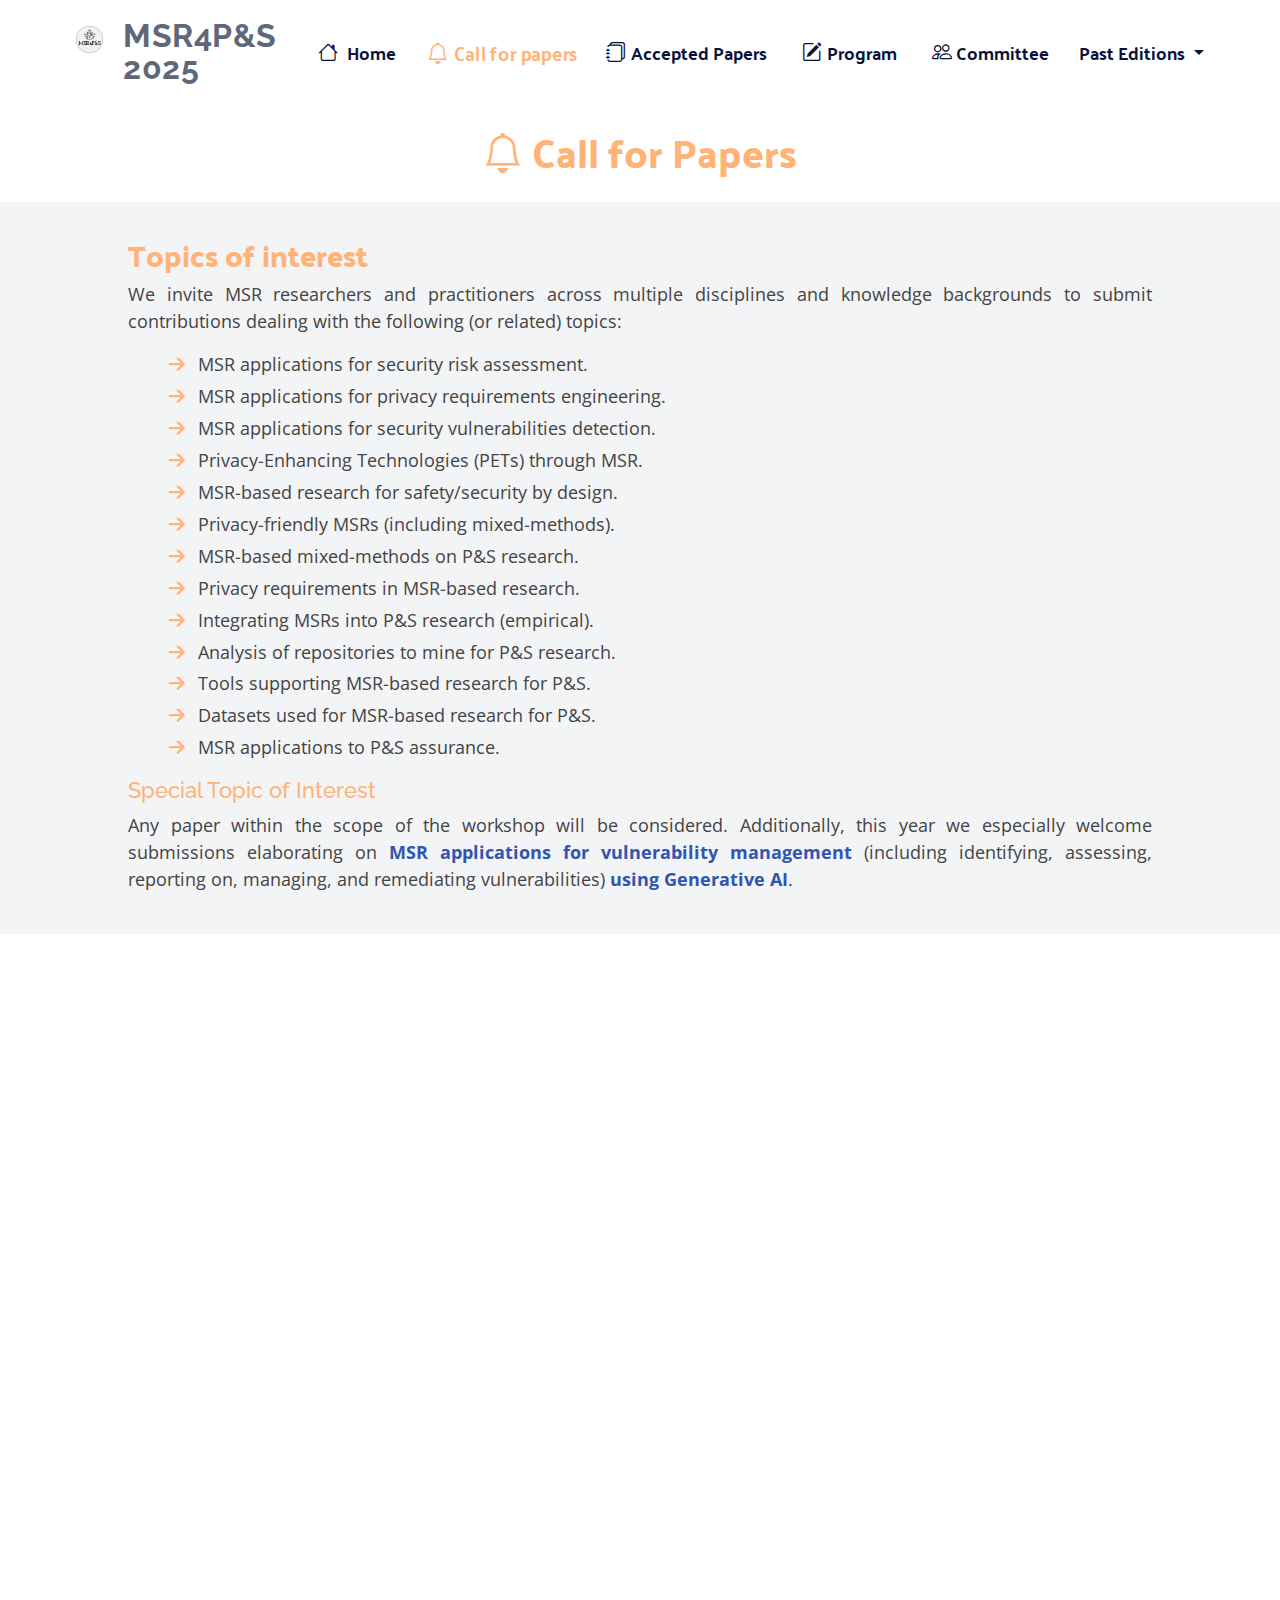
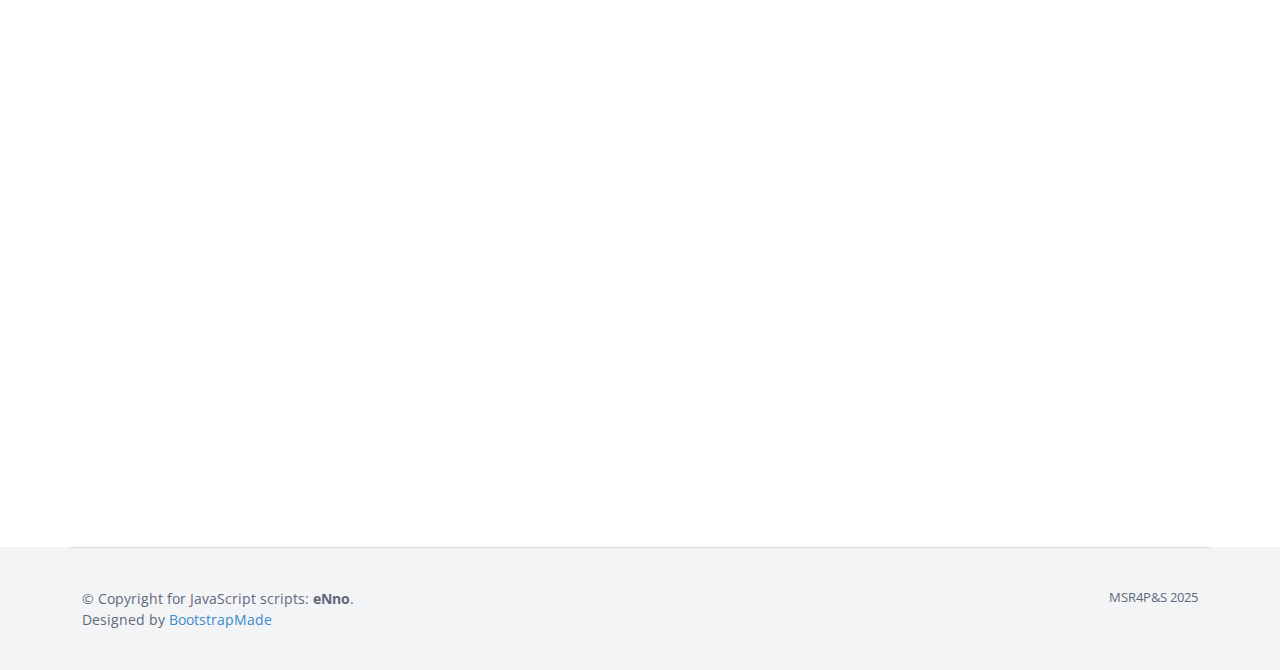
<file: call_for_papers.html>
<!DOCTYPE html>
<html lang="en">
<head>
    <meta charset="UTF-8">
    <meta content="width=device-width, initial-scale=1.0" name="viewport">

    <title>MSR4P&S 2025</title>

    <!-- Global site tag (gtag.js) - Google Analytics -->
    <script async src="#"></script>
    <script>
        window.dataLayer = window.dataLayer || [];
        function gtag(){dataLayer.push(arguments);}
        gtag('js', new Date());

        gtag('config', 'UA-109528948-1');
    </script>

    <!-- Favicons -->
    <link href="assets/img/icon.png" rel="icon">
    <link href="assets/img/apple-touch-icon.png" rel="apple-touch-icon">
    <link href="https://cdnjs.cloudflare.com/ajax/libs/font-awesome/6.1.1/css/all.min.css" rel="stylesheet">


    <!-- Google Fonts -->
    <link href="https://fonts.googleapis.com/css?family=Open+Sans:300,300i,400,400i,600,600i,700,700i|Raleway:300,300i,400,400i,500,500i,600,600i,700,700i|Poppins:300,300i,400,400i,500,500i,600,600i,700,700i" rel="stylesheet">
    <link rel="stylesheet" href="https://fonts.googleapis.com/css?family=Palanquin+Dark">
    <!-- Vendor CSS Files -->
    <link rel="stylesheet" href="https://unpkg.com/aos@next/dist/aos.css" />
    <link href="assets/javascript/bootstrap/css/bootstrap.min.css" rel="stylesheet">
    <link href="assets/javascript/bootstrap-icons/bootstrap-icons.css" rel="stylesheet">
    <link href="assets/javascript/boxicons/css/boxicons.min.css" rel="stylesheet">
    <link href="assets/javascript/glightbox/css/glightbox.min.css" rel="stylesheet">
    <link href="assets/javascript/swiper/swiper-bundle.min.css" rel="stylesheet">

    <!-- CSS Files -->
    <link href="assets/css/general_style.css" rel="stylesheet">
    <link href="assets/css/navbar_style.css" rel="stylesheet">
    <link href="assets/css/calls_style.css" rel="stylesheet">
    <link href="assets/css/footer_style.css" rel="stylesheet">

    <link rel="icon" href="assets/img/msr4ps/msrpslogo.png">
</head>
<body>

<!--------------------------------- NAVBAR --------------------------------------------------->
<header id="header" class="fixed-top">
    <div class="container d-flex align-items-center justify-content-between" id="navbar-container">
        <div class="d-flex">
        <a href="index.html" class="logo" style="margin-right: 20px"><img src="assets/img/msr4ps/msrpslogo.png" alt="" class="img-fluid"></a>
        <h1 class="logo"><a href="index.html">MSR4P&S 2025</a></h1>
        </div>

        <nav id="navbar" class="navbar">
            <ul>
                <li><a class="nav-link" href="index.html"><i class="bi bi-house"></i> Home</a></li>
                <li><a class="nav-link active" href="call_for_papers.html"><i class="bi bi-bell"></i>Call for papers</a></li>
                <li><a class="nav-link" href="accepted_papers.html"><i class="bi bi-journals"></i>Accepted Papers</a></li>
                <li><a class="nav-link" href="program.html"><i class="bi bi-pencil-square"></i>Program</a></li>
                <li><a class="nav-link" href="committee.html"><i class="bi bi-people"></i>Committee</a></li>
                <li class="nav-item dropdown"><a class="nav-link dropdown-toggle" id="navbarDropdownMenuLink" role="button" data-toggle="dropdown" aria-expanded="false">
                Past Editions
                </a>
                    <ul class="dropdown-menu" aria-labelledby="navbarDropdownMenuLink">
                        <li><a class="dropdown-item" href="https://msr4ps.netlify.app/msr4ps2022/" target="_blank">2022</a></li>
                        <li><a class="dropdown-item" href="https://msr4ps.netlify.app/msr4ps2024/" target="_blank">2024</a></li>
                    </ul>
                </li>
            </ul>
            <i class="bi bi-list mobile-nav-toggle"></i>
        </nav>

    </div>
</header>
<!--------------------------------- END NAVBAR --------------------------------------------------->

<!--------------------------------- CALLS INFO --------------------------------------------------->
<section id="calls_info" class="d-flex align-items-center">

    <div class="container container_custom">
        <div class="row class-container">
            <h2> <i class="bi bi-bell"></i> Call for Papers </h2>
            <div class="grey" data-aos="fade-right" data-aos-delay="200" data-aos-duration="500">
                <h3> Topics of interest </h3>
                <p>We invite MSR researchers and practitioners across multiple disciplines and knowledge backgrounds to submit contributions dealing with the following (or related) topics:</p>
                <ul>
                    <li> MSR applications for security risk assessment.
                    <li> MSR applications for privacy requirements engineering.
                    <li> MSR applications for security vulnerabilities detection.
                    <li> Privacy-Enhancing Technologies (PETs) through MSR.
                    <li> MSR-based research for safety/security by design.
                    <li> Privacy-friendly MSRs (including mixed-methods).
                    <li> MSR-based mixed-methods on P&S research.
                    <li> Privacy requirements in MSR-based research.
                    <li> Integrating MSRs into P&S research (empirical).
                    <li> Analysis of repositories to mine for P&S research.
                    <li> Tools supporting MSR-based research for P&S.
                    <li> Datasets used for MSR-based research for P&S.
                    <li> MSR applications to P&S assurance.
                </ul>
                <h4> Special Topic of Interest </h4>
                <p>Any paper within the scope of the workshop will be considered. Additionally, this year we especially welcome submissions elaborating on <b>MSR applications for vulnerability management</b> (including identifying, assessing, reporting on, managing, and remediating vulnerabilities) <b>using Generative AI</b>.</p>
            </div>
        </div>
        
        <!--------- HOW TO SUBMIT --------->
        <div class="row class-container" data-aos="fade-left" data-aos-delay="600" data-aos-duration="500">
        <h3 style="padding-left:10%">How to submit </h3>
            <div class="white">
<p>Submitted papers must have been neither previously accepted for publication nor concurrently submitted for review in another journal, book, conference, or workshop. All submissions must come in PDF format and conform, at the time of submission, to the <a href="https://www.ieee.org/conferences/publishing/templates.html">IEEE Conference Proceedings Formatting Guidelines</a>: title in 24pt font and full text in 10pt font, LaTEX users must use <code>\textit{$\backslash$documentclass[10pt,conference]{IEEEtran}}</code> <b>without including</b> the <code>\textit{compsoc}</code> or <code>\textit{compsocconf}</code> option. Also, papers must comply with the <a href="https://www.ieee.org/publications/rights/author-rights-responsibilities.html">IEEE Policy on Authorship</a>. All submissions must be in English. Submissions can be of the following types:</p>
                <!--
                <p> All submissions must use the official <a href="https://www.acm.org/publications/proceedings-template">ACM Primary Article Template</a>. Formatting instructions are available for both LaTeX and Word users. LaTeX users must use the
                    provided <code>acmart.cls</code> and <code>ACM-Reference-Format.bst</code> without modification, enable the conference format in the preamble of the document
                    (i.e., <code>\documentclass[sigconf,review]{acmart}</code>), and use the ACM reference format for the bibliography (i.e.,
                    <code>\bibliographystyle{ACM-Reference-Format}</code>).</p> -->
                <p> The authors have two options for submitting their papers:
                    <ul>
                    <li><strong> Regular papers: </strong> Up to 8 pages, including references. Regular papers must describe original contributions in research and/or practice. Although they can be work-in-progress, the authors must present a clear path forward. These will be given a 15-minute presentation, plus 5 minutes for Q&A during the workshop.</li>

                    <li><strong> Short papers:  </strong> Up to 4 pages, including references. Short papers encompass position papers, experience reports, work-in-progress, new trends papers, industrial reports, datasets and tools. These will be given a 7-minutes presentation, plus 3 minutes for Q&A during the workshop. </li>
                    <li><strong> Posters: </strong> Authors need to submit a 2-page extended abstract that summarizes (1) the problem addressed by the poster, (2) the approach taken by the authors, and (3) the main results achieved so far. The extended abstract <mark>will not be included</mark> in the SANER 2025 proceedings.</li>
                    </ul>
                </p>
                <p> The workshop will follow a <mark>double-anonymous</mark> peer review process in alignment with SANER's Review Process policies. This means that the papers submitted must not reveal the authors’ identities in any way, omitting the names from the submission and referring to self-citations in the third person.</p>
                <p> All submitted papers will be reviewed regarding technical quality, relevance, significance, and clarity by the program committee. All workshop papers should be submitted electronically in PDF format through the workshop website (IEEE Format, Double Columns). Accepted papers will become part of the workshop proceedings.</p>
                <p> Please note that for each accepted paper, at least one author <mark>must register</mark> at MSR4P&S 2025 and present it. This is mandatory to get the paper published in the proceedings.</p>
                <h4> Link for the submission: <a href="https://easychair.org/conferences/?conf=msr4ps2025">https://easychair.org/conferences/?conf=msr4ps2025</a></h4>
            </br>
            </div>
        </div>
        
        <!--------- IMPORTANT DATES --------->
        <div class="row aclass-container">
            <div class="grey" data-aos="fade-left" data-aos-delay="900" data-aos-duration="500">
                <h3>Important dates</h3>
                <ul>
                    <li><strong>Abstract submission:</strong> November 17th, 2024 (not mandatory) </li>
                    <li><strong>Paper submission (extended!):</strong> <s style="color: #BEBEBE;">November 15th, 2024</s> <strong><font color="red">December 7th, 2024</font></strong></li>
                    <li><strong>Notification:</strong> <s style="color: #BEBEBE;">December 20th, 2024</s> December 22nd, 2024 </li>
                    <li><strong>Paper camera-ready:</strong> January 10th, 2025 </li>
                    <li><strong>Workshop:</strong> March 4th, 2025</li>
                  </ul>
                  
            </div>
        </div>

    </div>
</section>
<!--------------------------------- END CALLS INFO --------------------------------------------------->

<!--------------------------------- FOOTER --------------------------------------------------->
<footer id="footer">

    <div class="container footer-bottom clearfix">
        <div class="copyright">
            <!-- Licensing information: https://bootstrapmade.com/license/ -->
            <!-- Purchase the pro version with working PHP/AJAX contact form: https://bootstrapmade.com/enno-free-simple-bootstrap-template/ -->
            &copy; Copyright for JavaScript scripts:  <strong><span>eNno</span></strong>.</br>
            Designed by <a href="https://bootstrapmade.com/">BootstrapMade</a>
        </div>
        <div class="credits">
            MSR4P&S 2025
        </div>
    </div>
</footer>
<!--------------------------------- END FOOTER --------------------------------------------------->


<!--------------------------------- SCRIPTS --------------------------------------------------->
<script src="https://unpkg.com/aos@next/dist/aos.js"></script>
<script src="assets/javascript/purecounter/purecounter_vanilla.js"></script>
<script src="assets/javascript/bootstrap/js/bootstrap.bundle.min.js"></script>
<script src="assets/javascript/glightbox/js/glightbox.min.js"></script>
<script src="assets/javascript/isotope-layout/isotope.pkgd.min.js"></script>
<script src="assets/javascript/swiper/swiper-bundle.min.js"></script>
<script src="assets/javascript/main.js"></script>
<script>
    AOS.init();
</script>

</body>
</html>
</file>
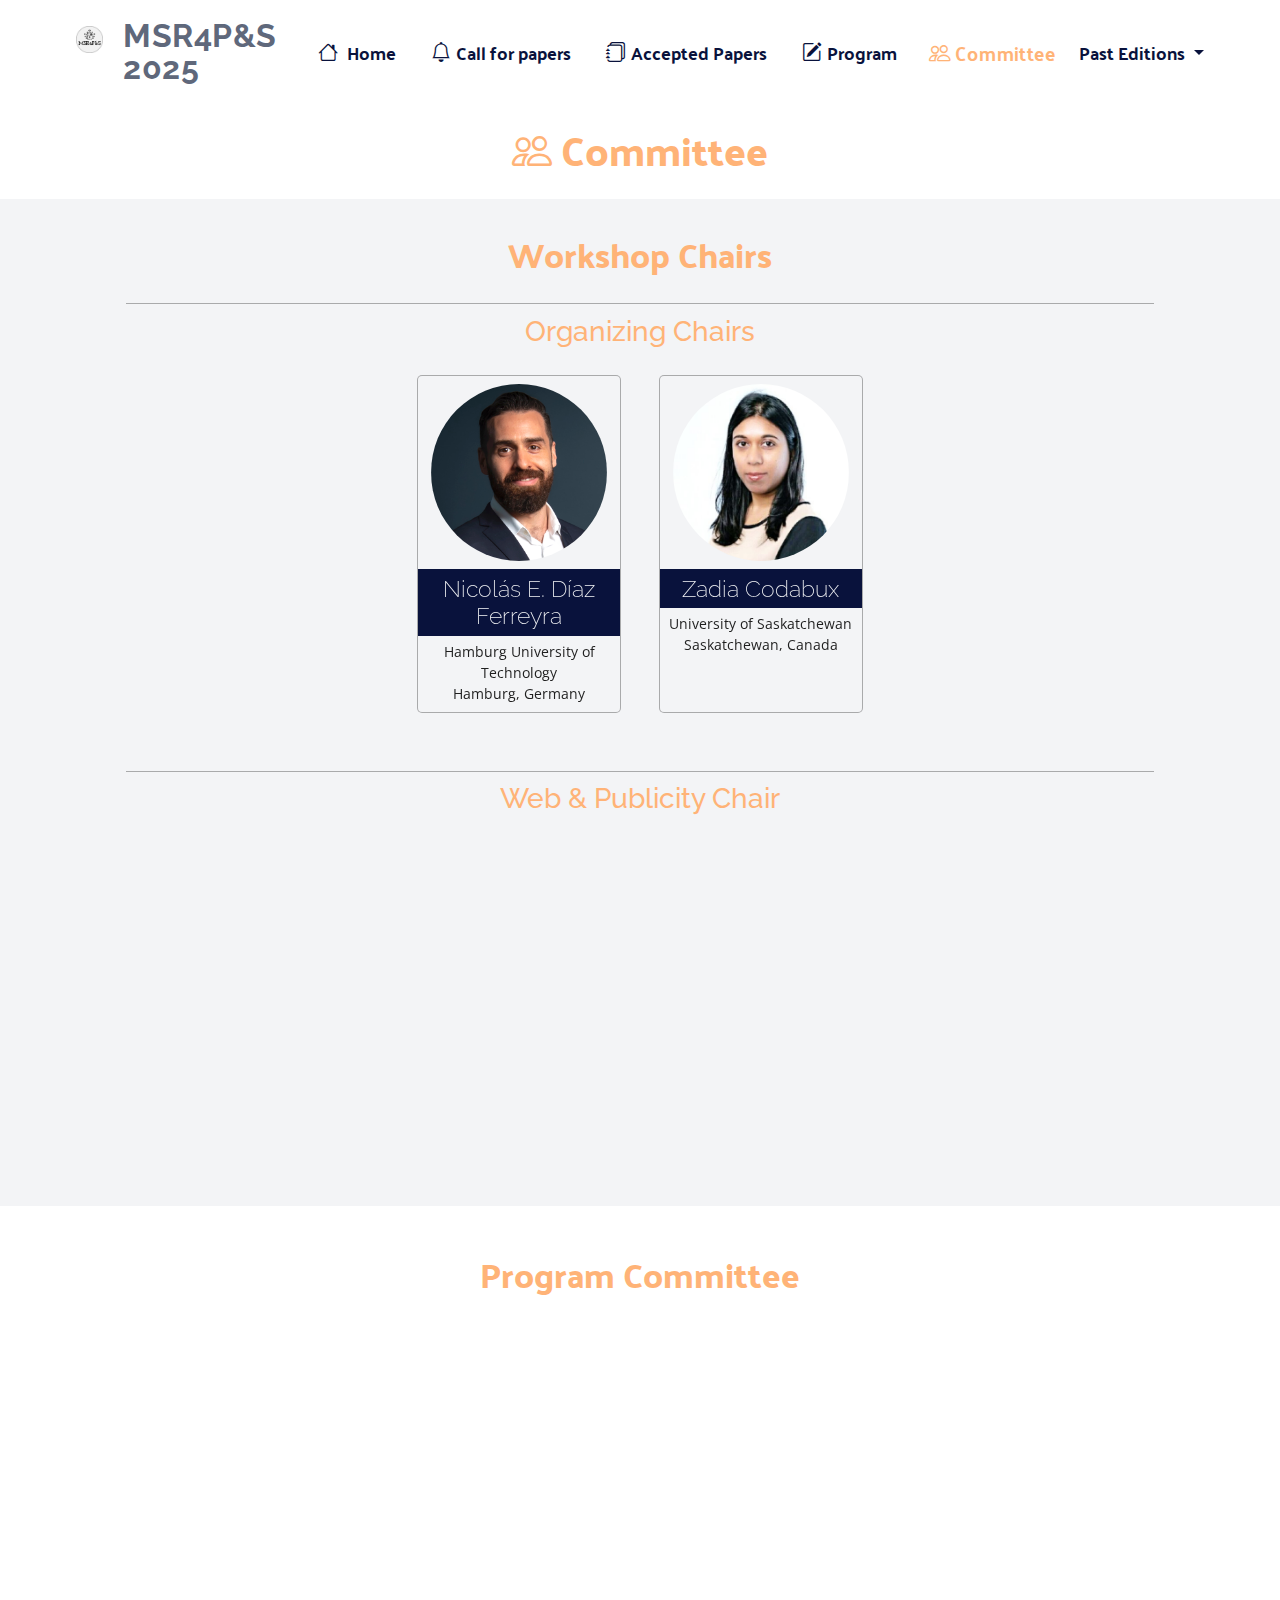
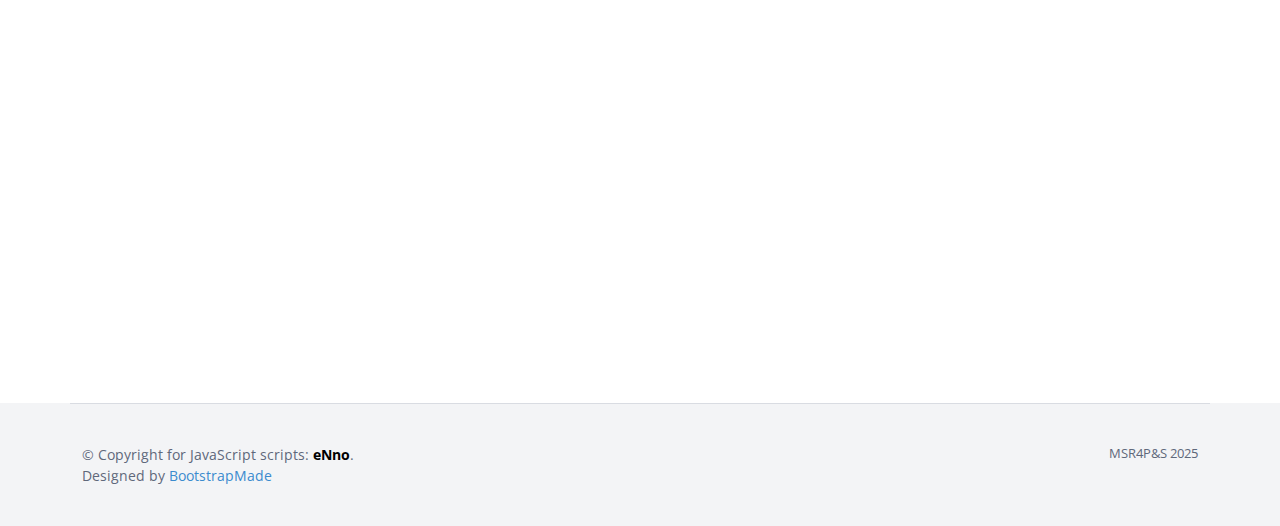
<file: committee.html>
<!DOCTYPE html>
<html lang="en">
<head>
    <meta charset="UTF-8">
    <meta content="width=device-width, initial-scale=1.0" name="viewport">

    <title>MSR4P&S 2025</title>

    <!-- Global site tag (gtag.js) - Google Analytics -->
    <script async src="#"></script>
    <script>
        window.dataLayer = window.dataLayer || [];
        function gtag(){dataLayer.push(arguments);}
        gtag('js', new Date());

        gtag('config', 'UA-109528948-1');
    </script>

    <!-- Favicons -->
    <link href="assets/img/icon.png" rel="icon">
    <link href="assets/img/apple-touch-icon.png" rel="apple-touch-icon">
    <link href="https://cdnjs.cloudflare.com/ajax/libs/font-awesome/6.1.1/css/all.min.css" rel="stylesheet">

    <!-- Google Fonts -->
    <link href="https://fonts.googleapis.com/css?family=Open+Sans:300,300i,400,400i,600,600i,700,700i|Raleway:300,300i,400,400i,500,500i,600,600i,700,700i|Poppins:300,300i,400,400i,500,500i,600,600i,700,700i" rel="stylesheet">
    <link rel="stylesheet" href="https://fonts.googleapis.com/css?family=Palanquin+Dark">
    <!-- Vendor CSS Files -->
    <link rel="stylesheet" href="https://unpkg.com/aos@next/dist/aos.css" />
    <link href="assets/javascript/bootstrap/css/bootstrap.min.css" rel="stylesheet">
    <link href="assets/javascript/bootstrap-icons/bootstrap-icons.css" rel="stylesheet">
    <link href="assets/javascript/boxicons/css/boxicons.min.css" rel="stylesheet">
    <link href="assets/javascript/glightbox/css/glightbox.min.css" rel="stylesheet">
    <link href="assets/javascript/swiper/swiper-bundle.min.css" rel="stylesheet">

    <!-- CSS Files -->
    <link href="assets/css/general_style.css" rel="stylesheet">
    <link href="assets/css/navbar_style.css" rel="stylesheet">
    <link href="assets/css/footer_style.css" rel="stylesheet">
    <link href="assets/css/committee_style.css" rel="stylesheet">

    <link rel="icon" href="assets/img/msr4ps/msrpslogo.png">
</head>
<body>

<!--------------------------------- NAVBAR --------------------------------------------------->
<header id="header" class="fixed-top">
    <div class="container d-flex align-items-center justify-content-between" id="navbar-container">
        <div class="d-flex">
            <a href="index.html" class="logo" style="margin-right: 20px"><img src="assets/img//msr4ps/msrpslogo.png" alt="" class="img-fluid"></a>
            <h1 class="logo"><a href="index.html">MSR4P&S 2025</a></h1>
        </div>

        <nav id="navbar" class="navbar">
            <ul>
                <li><a class="nav-link" href="index.html"><i class="bi bi-house"></i> Home</a></li>
                <li><a class="nav-link" href="call_for_papers.html"><i class="bi bi-bell"></i>Call for papers</a></li>
                <li><a class="nav-link" href="accepted_papers.html"><i class="bi bi-journals"></i>Accepted Papers</a></li>
                <li><a class="nav-link" href="program.html"><i class="bi bi-pencil-square"></i>Program</a></li>
                <li><a class="nav-link active" href="committee.html"><i class="bi bi-people"></i>Committee</a></li>
                <li class="nav-item dropdown"><a class="nav-link dropdown-toggle" id="navbarDropdownMenuLink" role="button" data-toggle="dropdown" aria-expanded="false">
                Past Editions
                </a>
                    <ul class="dropdown-menu" aria-labelledby="navbarDropdownMenuLink">
                        <li><a class="dropdown-item" href="https://msr4ps.netlify.app/msr4ps2022/" target="_blank">2022</a></li>
                        <li><a class="dropdown-item" href="https://msr4ps.netlify.app/msr4ps2024/" target="_blank">2024</a></li>
                    </ul>
                </li>
            </ul>
            <i class="bi bi-list mobile-nav-toggle"></i>
        </nav>

    </div>
</header>
<!--------------------------------- END NAVBAR --------------------------------------------------->

<!------------------------------------ COMMITTEE --------------------------------------------------->

<section id="committee" class="d-flex align-items-center">

    <div class="container">

        <h2> <i class="bi bi-people"></i> Committee </h2>

        <div class="row class-container grey" id="chairs">
            <h3> Workshop Chairs</h3>
            <div class="type-chairs">
                <h4> Organizing Chairs</h4>
                <div class="row member-container" style="justify-content: center">

                    <div class="col-lg-3 col-md-6 col-sm-8 d-flex justify-content-center" data-aos="fade-right" data-aos-delay="100"  data-aos-duration="800">
                        <div class="member">
                        <div class="member-img">
                            <img src="assets/img/msr4ps/nicolas.jpg" class="img-fluid" alt="">
                        </div>
                        <div class="member-info">
                            <h5><a href="https://www.ndiaz-ferreyra.com" target="_blank">Nicolás E. Díaz Ferreyra</a></h5>
                            <span>Hamburg University of Technology</span>
                            <span>Hamburg, Germany</span>
                        </div>
                        </div>
                    </div>

                    <div class="col-lg-3 col-md-6 col-sm-8 d-flex justify-content-center" data-aos="fade-right" data-aos-delay="200"  data-aos-duration="800">
                        <div class="member">
                            <div class="member-img">
                                <img src="assets/img/msr4ps/zadia.png" class="img-fluid" alt="">
                            </div>
                            <div class="member-info">
                                <h5><a href="https://www.cs.usask.ca/faculty/zadiacodabux/" target="_blank">Zadia Codabux</a></h5>
                                <span>University of Saskatchewan</span>
                                <span>Saskatchewan, Canada</span>
                            </div>
                        </div>
                    </div>
                </div>
                
            </div>
            <div class="type-chairs">
                <h4> Web & Publicity Chair</h4>
                <div class="d-flex justify-content-center">
                    <div class="col-lg-3 col-md-6 col-sm-8 d-flex justify-content-center" data-aos="fade-left" data-aos-delay="200" data-aos-duration="800">
                        <div class="member">
                            <div class="member-img">
                                <img src="assets/img/msr4ps/johannes.jpg" class="img-fluid" alt="">
                            </div>
                            <div class="member-info">
                                <h5><a href="https://johanneshaertel.github.io" target="_blank">Johannes Härtel</a></h5>
                                <span>Vrije Universiteit Amsterdam</span>
                                <span>Amsterdam, The Netherlands</span>
                            </div>
                        </div>
                    </div>
                </div>
            </div>
        </div>
        
        <div class="row class-container white" id="program_committee" style="margin-top:3%">
            <h3> Program Committee </h3>
            <div style="margin: 1%;">
                <ul data-aos="fade-right" data-aos-delay="300" data-aos-duration="800">
                    <li> <strong> Maura Pintor</strong>, University of Cagliari (Italy) </li>
                    <li> <strong> Dinusha Vatsalan</strong>, Macquarie University (Australia) </li>
                    <li> <strong> Nalin Arachchilage</strong>, RMIT University (Australia) </li>
                    <li> <strong> Antonino Sabetta</strong>, SAP Security Research (France) </li>
                    <li> <strong> Peter Hegedus</strong>, University of Szeged (Hungary)  </li>
                    <li> <strong> Maxwell Young</strong>, Mississippi State University (USA) </li>
                    <li> <strong> Quang-Cuong Bui</strong>, Hamburg University of Technology (Germany) </li>
                    <li> <strong> Gabriel Pedroza</strong>, ANSYS (France) </li>
                    <li> <strong> Clemente Izurieta</strong>, Montana State University (USA) </li>
                    <li> <strong> Mehdi Tarrit Mirakhorli</strong>, University of Hawaii at Manoa  (USA) </li>
                    <li> <strong> Emad Shihab</strong>, Concordia University (Canada) </li>
                    <li> <strong> Mansooreh Zahedi</strong>, The University of Melbourne (Australia) </li>
                    <li> <strong> Mojtaba Shahin</strong>, RMIT University (Australia) </li>
                    <li> <strong> Muhammad Ikram</strong>, Macquaire University (Australia) </li>
                    <li> <strong> Moritz Mock</strong>, Free University of Bozen-Bolzano (Italy) </li>
                    <li> <strong> Imranur Rahman</strong>, North Carolina State University (USA) </li>
                    <li> <strong> Kaixuan Li</strong>, Nanyang Technological University (Singapore) </li>
                    <li> <strong> Pablo Valenzuela</strong>, University of Bern (Switzerland) </li>
                    <li> <strong> Yang Guang</strong>, Nanjing University of Aeronautics and Astronautics (China)  </li>
                </ul>
            </div>
        </div>
    </div>

</section>

<!--------------------------------- END COMMITTEE --------------------------------------------------->



<!--------------------------------- FOOTER --------------------------------------------------->
<footer id="footer">

    <div class="container footer-bottom clearfix">
        <div class="copyright">
            <!-- Licensing information: https://bootstrapmade.com/license/ -->
            <!-- Purchase the pro version with working PHP/AJAX contact form: https://bootstrapmade.com/enno-free-simple-bootstrap-template/ -->
            &copy; Copyright for JavaScript scripts:  <strong><span>eNno</span></strong>.</br>
            Designed by <a href="https://bootstrapmade.com/">BootstrapMade</a>
        </div>
        <div class="credits">
            MSR4P&S 2025
        </div>
    </div>
</footer>
<!--------------------------------- END FOOTER --------------------------------------------------->


<!--------------------------------- SCRIPTS --------------------------------------------------->
<script src="https://unpkg.com/aos@next/dist/aos.js"></script>
<script src="assets/javascript/purecounter/purecounter_vanilla.js"></script>
<script src="assets/javascript/bootstrap/js/bootstrap.bundle.min.js"></script>
<script src="assets/javascript/glightbox/js/glightbox.min.js"></script>
<script src="assets/javascript/isotope-layout/isotope.pkgd.min.js"></script>
<script src="assets/javascript/swiper/swiper-bundle.min.js"></script>
<script src="assets/javascript/main.js"></script>
<script>
    AOS.init();
</script>

</body>
</html>
</file>
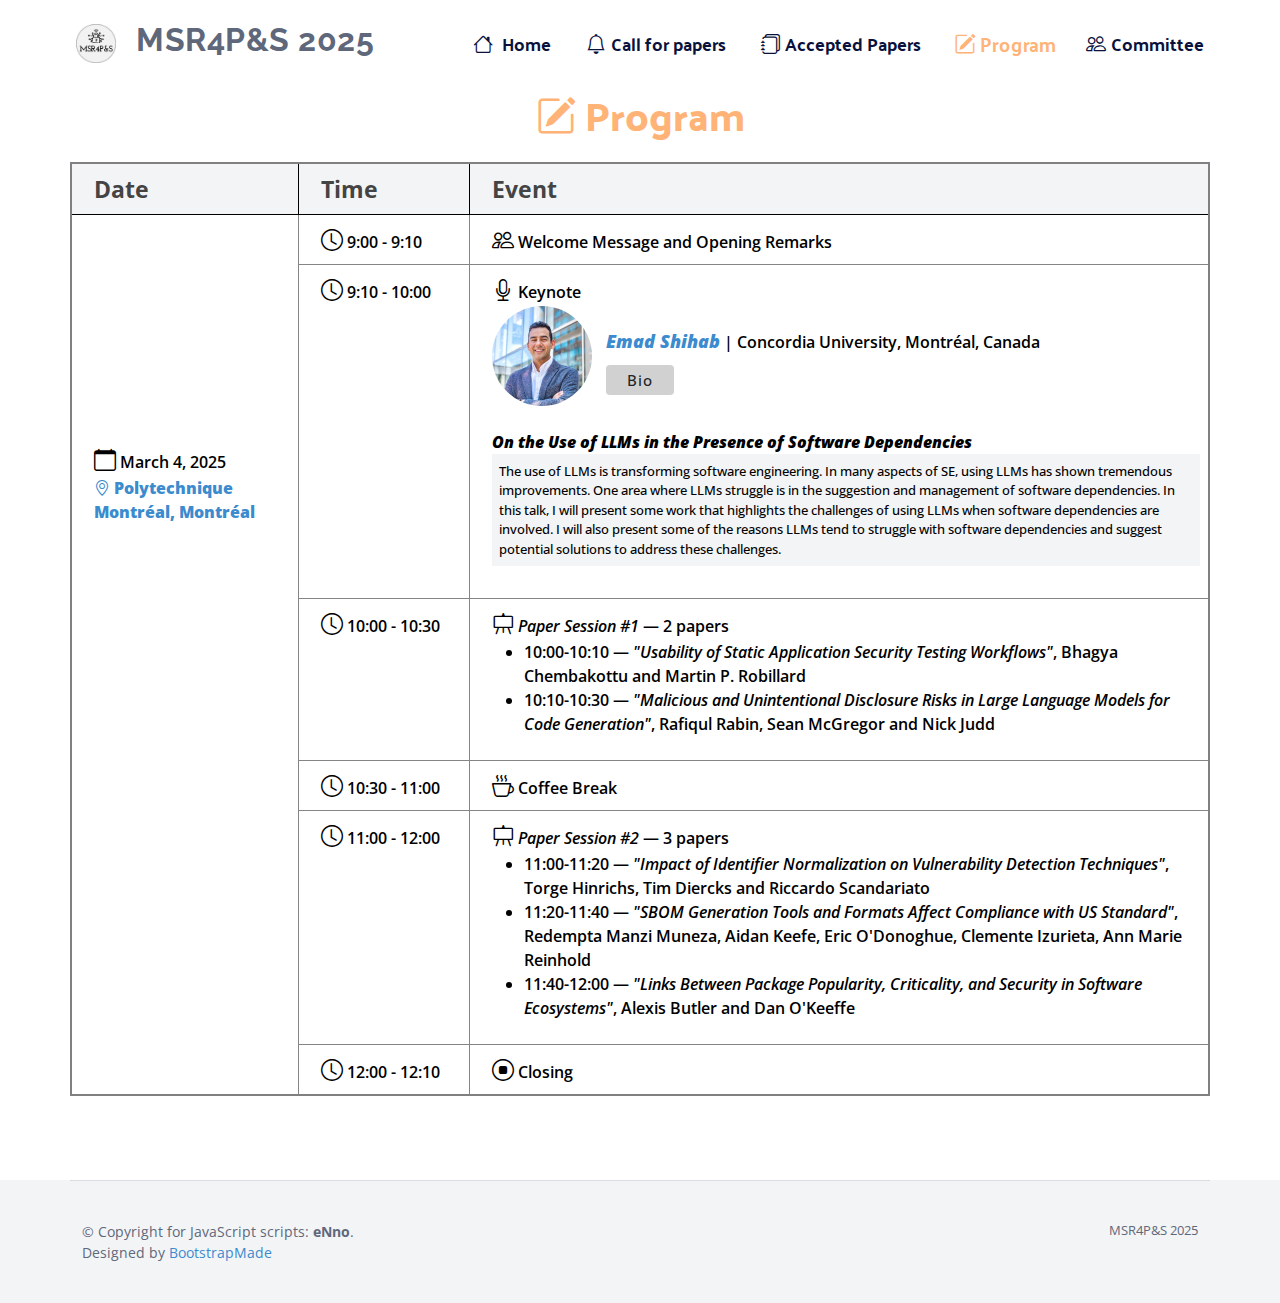
<file: program.html>
<!DOCTYPE html>
<html lang="en">
<head>
    <meta charset="UTF-8">
    <meta content="width=device-width, initial-scale=1.0" name="viewport">

    <title>MSR4P&S 2025</title>

    <!-- Global site tag (gtag.js) - Google Analytics -->
    <script async src="#"></script>
    <script>
        window.dataLayer = window.dataLayer || [];
        function gtag(){dataLayer.push(arguments);}
        gtag('js', new Date());

        gtag('config', 'UA-109528948-1');
    </script>

    <!-- Favicons -->
    <link href="assets/img/icon.png" rel="icon">
    <link href="assets/img/apple-touch-icon.png" rel="apple-touch-icon">

    <!-- Google Fonts -->
    <link href="https://fonts.googleapis.com/css?family=Open+Sans:300,300i,400,400i,600,600i,700,700i|Raleway:300,300i,400,400i,500,500i,600,600i,700,700i|Poppins:300,300i,400,400i,500,500i,600,600i,700,700i" rel="stylesheet">
    <link rel="stylesheet" href="https://fonts.googleapis.com/css?family=Palanquin+Dark">
    <!-- Vendor CSS Files -->
    <link rel="stylesheet" href="https://unpkg.com/aos@next/dist/aos.css" />
    <link href="assets/javascript/bootstrap/css/bootstrap.min.css" rel="stylesheet">
    <link href="assets/javascript/bootstrap-icons/bootstrap-icons.css" rel="stylesheet">
    <link href="assets/javascript/boxicons/css/boxicons.min.css" rel="stylesheet">
    <link href="assets/javascript/glightbox/css/glightbox.min.css" rel="stylesheet">
    <link href="assets/javascript/swiper/swiper-bundle.min.css" rel="stylesheet">

    <!-- CSS Files -->
    <link href="assets/css/general_style.css" rel="stylesheet">
    <link href="assets/css/navbar_style.css" rel="stylesheet">
    <link href="assets/css/footer_style.css" rel="stylesheet">
    <link href="assets/css/program_style.css" rel="stylesheet">

    <link rel="icon" href="assets/img/msr4ps/msrpslogo2.png">
</head>
<body>

<!--------------------------------- NAVBAR --------------------------------------------------->
<header id="header" class="fixed-top">
    <div class="container d-flex align-items-center justify-content-between" id="navbar-container">
        <div class="d-flex">
            <a href="index.html" class="logo" style="margin-right: 20px"><img src="assets/img/msr4ps/msrpslogo2.png" alt="" class="img-fluid"></a>
            <h1 class="logo"><a href="index.html">MSR4P&S 2025</a></h1>
        </div>

        <nav id="navbar" class="navbar">
            <ul>
                <li><a class="nav-link" href="index.html"><i class="bi bi-house"></i> Home</a></li>
                <li><a class="nav-link" href="call_for_papers.html"><i class="bi bi-bell"></i>Call for papers</a></li>
                <li><a class="nav-link" href="accepted_papers.html"><i class="bi bi-journals"></i>Accepted Papers</a></li>
                <li><a class="nav-link active" href="program.html"><i class="bi bi-pencil-square"></i>Program</a></li>
                <li><a class="nav-link" href="committee.html"><i class="bi bi-people"></i>Committee</a></li>
            </ul>
            <i class="bi bi-list mobile-nav-toggle"></i>
        </nav>

    </div>
</header>
<!--------------------------------- END NAVBAR --------------------------------------------------->
<section id="program" class="d-flex align-items-center">

    <div class="container">
        <div class="row class-container">
            <h2> <i class="bi bi-pencil-square"></i> Program </h2>
        </div>

        <div class="row class-container align-items-center">
            <!--<p style="font-size: 22px;"> <i class="bi bi-hourglass"></i> Coming soon... </p>-->
            <table>
                <tr>
                    <th class="col-date">Date</th>
                    <th class="col-time">Time</th>
                    <th class="col-event">Event</th>
                </tr>
                <tr>
                    <td rowspan="7" style="padding-top: 20%"><i class="icon bi bi-calendar"></i> March 4, 2025
                        <br><a href="https://www.google.com/maps/place/Polytechnique+Montréal/@45.5047976,-73.615758,16z/data=!3m1!4b1!4m6!3m5!1s0x4cc919f2a9fc4d71:0xda267ca95684133e!8m2!3d45.5047939!4d-73.6131831!16zL20vMDFqNXY3?entry=ttu&g_ep=EgoyMDI1MDIxMS4wIKXMDSoASAFQAw%3D%3D" target="_blank"><i class="bi bi-geo-alt"></i> <strong>Polytechnique Montréal, Montréal</strong></a></td>
                    <td class><i class="icon bi bi-clock"></i> 9:00 - 9:10</td>
                    <td><i class="icon bi bi-people"></i> Welcome Message and Opening Remarks</td>
                </tr>
                <tr>
                    <td><i class="icon bi bi-clock"></i> 9:10 - 10:00</td>
                    <td><i class="icon bi bi-mic"></i> Keynote <br>
                        <div id="keynote_title"><img id="keynote_pic" src="assets/img/shihab.jpg">
                            <div id="keynote_name"><b><i style="font-size:18px"><a href="https://www.concordia.ca/faculty/emad-shihab.html" target="_blank">Emad Shihab</a></i></b>
                            | Concordia University, Montréal, Canada
                                <br><button class="btn btn-publication btn-sm" type="button" data-bs-toggle="collapse" data-bs-target="#collapse_2" aria-expanded="false" aria-controls="collapse_4">
                                    Bio
                                </button>
                            </div>
                        </div>               
                        
                        <div class="collapse abstract" id="collapse_2">
                            <p><b>Emad Shihab</b> is an Full Professor and Concordia University Research Chair in the Department of Computer Science and Software Engineering at Concordia University. His research interests are in software engineering, mining software repositories, and software analytics. His work has been published in some of the most prestigious SE venues, including ICSE, ESEC/FSE, MSR, ICSME, EMSE, and TSE. He serves on the steering committees of PROMISE, SANER, and MSR, three of the leading conferences in areas of software analytics. His work has been done in collaboration with and adopted by some of the biggest software companies, such as Microsoft, Avaya, BlackBerry, Ericsson, and National Bank. He is a senior member of the IEEE.</p>
                        </div>
                        <br><b><i>On the Use of LLMs in the Presence of Software Dependencies</i></b>
                        <br><p>The use of LLMs is transforming software engineering. In many aspects of SE, using LLMs has shown tremendous improvements. One area where LLMs struggle is in the suggestion and management of software dependencies. In this talk, I will present some work that highlights the challenges of using LLMs when software dependencies are involved. I will also present some of the reasons LLMs tend to struggle with software dependencies and suggest potential solutions to address these challenges.</p><br>
                    </td>
                </tr>
                <tr>
                    <td><i class="icon bi bi-clock"></i> 10:00 - 10:30</td>
                    <td><b></b><i><i class="icon bi bi-easel"></i> Paper Session #1</i></b> — 2 papers <br>
                        <ul>
                            <li>10:00-10:10 — <i>"Usability of Static Application Security Testing Workflows"</i>, Bhagya Chembakottu and Martin P. Robillard </li>
                            <li>10:10-10:30 — <i>"Malicious and Unintentional Disclosure Risks in Large Language Models for Code Generation"</i>, Rafiqul Rabin, Sean McGregor and Nick Judd</li>
                        </ul>
                    </td>
                </tr>
                <tr>
                    <td><i class="icon bi bi-clock"></i> 10:30 - 11:00</td>
                    <td><i class="icon bi bi-cup-hot"></i> Coffee Break</td>
                </tr>
                <tr>
                    <td><i class="icon bi bi-clock"></i> 11:00 - 12:00</td>
                    <td><b></b><i><i class="icon bi bi-easel"></i> Paper Session #2</i></b> — 3 papers <br>
                        <ul>
                            <li>11:00-11:20 — <i>"Impact of Identifier Normalization on Vulnerability Detection Techniques"</i>, Torge Hinrichs, Tim Diercks and Riccardo Scandariato</li>
                            <li>11:20-11:40 — <i>"SBOM Generation Tools and Formats Affect Compliance with US Standard"</i>, Redempta Manzi Muneza, Aidan Keefe, Eric O'Donoghue, Clemente Izurieta, Ann Marie Reinhold</li>
                            <li>11:40-12:00 — <i>"Links Between Package Popularity, Criticality, and Security in Software Ecosystems"</i>, Alexis Butler and Dan O'Keeffe </li>
                        </ul>
                    </td>
                </tr>
                <tr>
                    <td><i class="icon bi bi-clock"></i> 12:00 - 12:10</td>
                    <td><i class="icon bi bi-stop-circle"></i> Closing</td>
                </tr>
            </table>
        </div>
    </div>
</section>


<!--------------------------------- FOOTER --------------------------------------------------->
<footer id="footer">

    <div class="container footer-bottom clearfix">
        <div class="copyright">
            <!-- Licensing information: https://bootstrapmade.com/license/ -->
            <!-- Purchase the pro version with working PHP/AJAX contact form: https://bootstrapmade.com/enno-free-simple-bootstrap-template/ -->
            &copy; Copyright for JavaScript scripts:  <strong><span>eNno</span></strong>.</br>
            Designed by <a href="https://bootstrapmade.com/">BootstrapMade</a>
        </div>
        <div class="credits">
            MSR4P&S 2025
        </div>
    </div>
</footer>
<!--------------------------------- END FOOTER --------------------------------------------------->


<!--------------------------------- SCRIPTS --------------------------------------------------->
<script src="https://unpkg.com/aos@next/dist/aos.js"></script>
<script src="assets/javascript/purecounter/purecounter_vanilla.js"></script>
<script src="assets/javascript/bootstrap/js/bootstrap.bundle.min.js"></script>
<script src="assets/javascript/glightbox/js/glightbox.min.js"></script>
<script src="assets/javascript/isotope-layout/isotope.pkgd.min.js"></script>
<script src="assets/javascript/swiper/swiper-bundle.min.js"></script>
<script src="assets/javascript/main.js"></script>
<script>
    AOS.init();
</script>

</body>
</html>
</file>
<file: assets/css/general_style.css>
/*----------------------- GENERAL -----------------------*/
body {
  font-family: "Open Sans", sans-serif;
  color: #444444;
}

a {
  color: #3B8BCE;;
  text-decoration: none;
}

a:hover {
  color: #206bfb;
  text-decoration: none;
}

h1,
h2,
h3,
h4,
h5,
h6 {
  font-family: "Raleway", sans-serif;
}

/*----------------------- HEADER -----------------------*/
#header {
  background: #fff;
  transition: all 0.5s;
  z-index: 997;
  padding: 20px 0;
}

#header.header-scrolled {
  box-shadow: 0px 2px 15px rgba(0, 0, 0, 0.1);
  padding: 12px 0;
}

#header .logo {
  font-size: 32px;
  margin: 0;
  padding: 0;
  line-height: 1;
  font-weight: 700;
  letter-spacing: 0.5px;
}

#header .logo a {
  color: #5f687b;
}

#header .logo img {
  max-height: 40px;
}

@media (max-width: 991px) {
  #header {
    padding: 12px 0;
  }
}
</file>
<file: assets/css/navbar_style.css>
/*----------------------- NAVBAR -----------------------*/
/*-------------- Desktop -----------------*/
.navbar {
  padding: 0;
}
#navbar-container {
  max-width: 90%;
}

.navbar ul {
  margin: 0;
  padding: 0;
  display: flex;
  list-style: none;
  align-items: center;
}

.navbar li {
  position: relative;
}

.navbar a,
.navbar a:focus {
  display: block;
  align-items: center;
  justify-content: space-between;
  padding: 10px 0 10px 30px;
  font-family: 'Palanquin Dark', sans-serif;
  font-size: 18px;
  font-weight: 300;
  color: rgb(9, 18, 60);
  white-space: nowrap;
  transition: 0.3s;
}

.navbar a i,
.navbar a:focus i {
  line-height: 0;
  margin-left: 5px;
}

.navbar li i {
  font-size: 20px;
  margin-right: 0.3rem;
}

.navbar a:hover,
.navbar .active,
.navbar .active:focus,
.navbar li:hover>a {
  color: rgb(273, 179, 119);
  transform: scale(1.08);
}

.navbar .getstarted,
.navbar .getstarted:focus {
  padding: 10px 25px;
  margin-left: 30px;
  border-radius: 4px;
  line-height: 1;
  color: #5f687b;
  font-size: 14px;
  font-weight: 500;
  border: 1px solid #cdd1d9;
}

.navbar .getstarted:hover,
.navbar .getstarted:focus:hover {
  background: #206bfb;
  color: #fff;
  border-color: #206bfb;
}

.navbar .dropdown ul {
  display: block;
  position: absolute;
  left: 14px;
  top: calc(100% + 30px);
  margin: 0;
  padding: 10px 0;
  z-index: 99;
  opacity: 0;
  visibility: hidden;
  background: #fff;
  box-shadow: 0px 0px 30px rgba(127, 137, 161, 0.25);
  transition: 0.3s;
  border-radius: 4px;
}

.navbar .dropdown ul li {
  min-width: 200px;
}

.navbar .dropdown ul a {
  padding: 10px 20px;
  font-size: 15px;
  text-transform: none;
  font-weight: 600;
}

.navbar .dropdown ul a i {
  font-size: 12px;
}

.navbar .dropdown ul a:hover,
.navbar .dropdown ul .active:hover,
.navbar .dropdown ul li:hover>a {
  color: #6A2E35;
}

.navbar .dropdown:hover>ul {
  opacity: 1;
  top: 100%;
  visibility: visible;
}

.navbar .dropdown .dropdown ul {
  top: 0;
  left: calc(100% - 30px);
  visibility: hidden;
}

.navbar .dropdown .dropdown:hover>ul {
  opacity: 1;
  top: 0;
  left: 100%;
  visibility: visible;
}

@media (max-width: 1366px) {
  .navbar .dropdown .dropdown ul {
    left: -90%;
  }

  .navbar .dropdown .dropdown:hover>ul {
    left: -100%;
  }
}

/*-------------- Mobile -----------------*/
.mobile-nav-toggle {
  color: #5f687b;
  font-size: 28px;
  cursor: pointer;
  display: none;
  line-height: 0;
  transition: 0.5s;
}

.mobile-nav-toggle.bi-x {
  color: #fff;
}

@media (max-width: 991px) {
  .mobile-nav-toggle {
    display: block;
  }

  .navbar ul {
    display: none;
  }
}

.navbar-mobile {
  position: fixed;
  overflow: hidden;
  top: 0;
  right: 0;
  left: 0;
  bottom: 0;
  background: rgba(73, 80, 94, 0.9);
  transition: 0.3s;
  z-index: 999;
  align-items: center;
}

.navbar-mobile .mobile-nav-toggle {
  position: absolute;
  top: 15px;
  right: 15px;
}

.navbar-mobile ul {
  display: block;
  position: absolute;
  top: 55px;
  right: 15px;
  bottom: 15px;
  left: 40%;
  padding: 10px 0;
  border-radius: 10px;
  background-color: #fff;
  overflow-y: auto;
  transition: 0.3s;
}

.navbar-mobile a,
.navbar-mobile a:focus {
  padding: 10px 30px;
  font-size: 20px;
  color: rgb(9, 18, 60);
}

.navbar-mobile a:hover,
.navbar-mobile .active,
.navbar-mobile li:hover>a {
  color: rgb(273, 179, 119);
}

.navbar-mobile .getstarted,
.navbar-mobile .getstarted:focus {
  margin: 15px;
  padding: 10px 15px;
}

.navbar-mobile .dropdown ul {
  position: static;
  display: none;
  margin: 10px 20px;
  padding: 10px 0;
  z-index: 99;
  opacity: 1;
  visibility: visible;
  background: #fff;
  box-shadow: 0px 0px 30px rgba(127, 137, 161, 0.25);
}

.navbar-mobile .dropdown ul li {
  min-width: 200px;
}

.navbar-mobile .dropdown ul a {
  padding: 10px 20px;
}

.navbar-mobile .dropdown ul a i {
  font-size: 30px;
}

.navbar-mobile .dropdown ul a:hover,
.navbar-mobile .dropdown ul .active:hover,
.navbar-mobile .dropdown ul li:hover>a {
  color: #3B8BCE;
}

.navbar-mobile .dropdown>.dropdown-active {
  display: block;
}

@media (max-width: 600px) {
  .navbar-mobile a {
    font-size: 18px;
  }
}
</file>
<file: assets/css/home_style.css>
/*-------------------------- HEADER --------------------------*/
#home {
  position: relative;
  width: 100%;
  padding-top: 8.8rem;
  padding-bottom: 6rem;
  overflow: hidden;
}

#home::before {
  content: "";
  position: absolute;
  top: 0;
  left: 0;
  right: 0;
  bottom: 0;
  background: url(../img/msr4ps/background3.jpg) no-repeat center center;
  background-size: cover;
  z-index: -1;
  animation: blurAnimation 1.2s ease-in-out 1s forwards;
}

@keyframes blurAnimation {
  0% {
    filter: blur(0) brightness(1);
  }
  100% {
    filter: blur(3px) brightness(0.7);
  }
}

#home h1 {
  margin: 2%;
  font-size: 48px;
  font-weight: 700;
  line-height: 56px;
  margin: 10px 0 10px 0;
  color: rgb(273, 179, 119);
  font-family: 'Palanquin Dark', sans-serif;
  text-shadow: 0 28px 28px rgba(0, 0, 0, 0.9);
}

#home h2 {
  color: white;
  margin: 10px 0 10px 0;
  font-family: 'Palanquin Dark', sans-serif;
  font-size: 36px;
  font-weight: 580;
  text-shadow: 0 8px 28px rgba(0, 0, 0, 1);
  text-align: center;
}

#home h3 {
  color: white;
  margin: 10px 0 10px 0;
  font-family: 'Palanquin Dark', sans-serif;
  font-size: 24px;
  font-weight: 100;
  text-shadow: 0 8px 8px rgba(0, 0, 0, 1);
}

#home img {
  margin: 2% 0 1% 0;
  width: 25%;
}

#home a {
    white-space: nowrap;
    transition: 0.3s;
    color: white;
    font-family: 'Palanquin Dark', sans-serif;
    font-size: 24px;
    font-weight: 500;
    color: rgb(273, 179, 119);
}

#home a:hover {
  text-shadow: 6px 3px 3px rgba(255, 255, 255, 0.6);
}

#home .btn-get-started {
  font-family: "Raleway", sans-serif;
  font-weight: 500;
  font-size: 16px;
  letter-spacing: 1px;
  display: inline-block;
  padding: 8px 30px 10px 30px;
  border-radius: 4px;
  transition: 0.5s;
  color: #fff;
  background: #3B8BCE;
  box-shadow: 0 8px 28px rgba(90, 155, 228, 0.45)
}

#home .btn-get-started:hover {
  background: #206bfb;
  box-shadow: 0 8px 28px rgba(32, 107, 251, 0.45);
}

#home .btn-watch-video {
  font-size: 16px;
  display: inline-block;
  transition: 0.5s;
  margin-left: 25px;
  color: #5f687b;
  display: inline-flex;
  align-items: center;
  justify-content: center;
}

#home .btn-watch-video i {
  color: #949cac;
  font-size: 32px;
  line-height: 0;
  margin-right: 8px;
}

#home .btn-watch-video:hover i {
  color: #3B8BCE;;
}

#home .animated {
  animation: up-down 2s ease-in-out infinite alternate-reverse both;
}

#buttons-div {
    padding: 1% 25% 5% 25%;
    margin: 0% 0% 5% 0%;
    height: 10%;
    width: 90%;
    display: flex;
    justify-content: space-between;
    align-items: center;
}

.header-button {
    margin: 0% 2% 0% 2%;
    display: inline-block;
    padding: 6px 13px 8px 13px;
    border-radius: 4px;
    transition: 0.5s;
    color: #636363;
    background: #f9f9fa;
}

.header-button:hover {
    color: #fff;
    background: #3B8BCE;;
}

.header-button i{
    font-size: 24px;
}

@media (max-width: 991px) {
  #home {
    height: 100vh;
  }

  #home .animated {
    animation: none;
  }

  #home .home-img {
    text-align: center;
  }

  #home img {
    margin-top: 1%;
    width: 40%;
  }
}


@media (max-width: 768px) {
  #home {
    height: auto;
  }

  #home h1 {
    font-size: 36px;
    line-height: 36px;
  }

  #home h2 {
    font-size: 26px;
    line-height: 24px;
    margin-bottom: 30px;
    text-align: center;
  }

  #home h3 {
    font-size: 20px;
  }

  #home .home-img img {
    width: 70%;
  }
}

@media (max-width: 575px) {
  #home .home-img img {
    width: 80%;
  }
  #buttons-div {
      padding: 1% 25% 5% 13%;
  }
  #home img {
    width: 60%;
  }
}

@media (max-width: 445px) {
  #home .home-img img {
    width: 60%;
  }
}

/*-------------------------- ABOUT --------------------------*/

#about .container {
  max-width: 1500px;
}

#about h2 {
  color: rgb(273, 179, 119);
  font-family: 'Palanquin Dark', sans-serif;
  font-size: 40px;
}

#about h3 {
  color: rgb(273, 179, 119);
  font-family: 'Palanquin Dark', sans-serif;
  font-size: 30px;
  padding-bottom: 0.8%;
}

#about h4 {
  font-size: 22px;
}

#about p {
  margin-top: 2%;
  font-size: 18px;
  text-align: justify;
}

.about-container {
  margin-top: 4%;
  margin-bottom: 2%;
  padding-left: 3%;
  padding-right: 3%;
  border-left: 1px solid rgb(48, 86, 175);
}

#about a {
  color: rgb(48, 86, 175);
}

#about a:hover {
  color: rgb(273, 179, 119);
  transition: 0.6s;
}

@media (max-width: 1900px) {
  #about .container {
    width: 90%;
  }
}

@media (max-width: 1600px) {
  #about .container {
    width: 80%;
  }
}

@media (max-width: 991px) {
  #about .container {
   width: 80%;
  }
}

/*-------------------------- INFOS --------------------------*/

#infos .container {
  margin-top: 5%;
  max-width: 1500px;
  align-content: center;
  text-align: center;
}

#infos h2 {
  color: rgb(273, 179, 119);
  font-family: 'Palanquin Dark', sans-serif;
  font-size: 40px;
  margin-bottom: 4%;
}

#infos h3 {
  color: rgb(273, 179, 119);
  font-family: 'Palanquin Dark', sans-serif;
  font-size: 30px;
}

#infos h4 {
  font-size: 22px;
}

#infos p {
  margin-top: 2%;
  font-size: 18px;
  text-align: justify;
}

#important-dates,
#twitter {
  width: 50%;
  box-sizing: border-box;
  padding: 10px;
}

@media (max-width: 900px) {
  #infos .container {
    flex-direction: column;
  }

  #important-dates,
  #twitter {
    width: 100%;
  }
}

#date-list {
  display: flex;
  flex-direction: column;
  padding-left: 30%;
}

.date {
  padding: 0 0 26px 20px;
  margin-top: 0;
  position: relative;
  text-align: left;
  border-left: 2px solid rgb(3, 3, 3);
}
.date .next-date{
  border-left: 2px solid rgb(48, 86, 175);
}

#infos h3 {
  color: rgb(48, 86, 175);
  font-size: 26px;
}

#infos p {
  margin-top: 0;
  font-size: 18px;
}

#infos .next-date p {
  font-weight: 600;
}

.date::before {
  content: "";
  position: absolute;
  width: 16px;
  height: 16px;
  border-radius: 50px;
  left: -9px;
  top: 0;
  background: white;
  border: 3px solid rgb(48, 86, 175);
}

.next-date::before {
  background: rgb(48, 86, 175);
}

/*-------------------------- SUPPORTING PROJECTS --------------------------*/

#supporting_projects .container {
  max-width: 1500px;
  background-color: #f3f4f6;
}

#supporting_projects h2 {
  color: rgb(273, 179, 119);
  font-family: 'Palanquin Dark', sans-serif;
  font-size: 40px;
  padding: 1% 1%;
  margin-bottom: 3%;
}

#supporting_projects h3 {
  color: rgb(273, 179, 119);
  font-family: 'Palanquin Dark', sans-serif;
  font-size: 30px;
  padding-bottom: 0.8%;
}

#supporting_projects h4 {
  font-size: 22px;
  padding-bottom: 2%;
}

#supporting_projects p {
  font-size: 18px;
  text-align: justify;
}

.supporting-container {
  margin-top: 2%;
  margin-bottom: 2%;
  padding-left: 3%;
  padding-right: 3%;
}

#supporting_projects a {
  color: rgb(48, 86, 175);
}

#supporting_projects a:hover {
  color: rgb(273, 179, 119);
  transition: 0.6s;
}

#supporting_projects img {
  height: 260px;
}

#supporting_projects .social_container {
    display:flex;
    justify-content: center;
    align-items: center;
}

#supporting_projects .social_container a {
    margin: 1% 3%;
    border-radius: 50%;
    padding: 8px 16px;
    display: inline-block;
    color: rgb(48, 86, 175);
    background-color: white;
    border: none;
    text-align: center;
}

#supporting_projects .social_container i:hover {
  color: rgb(273, 179, 119);
  transition: 0.3s;
}

#supporting_projects .social_container i {
    font-size: 30px;
    color: rgb(48, 86, 175);
}

.img_container {
  display: flex;
  justify-content: center; /* Centra orizzontalmente i contenuti */
  align-items: center; /* Centra verticalmente i contenuti, se vuoi */
  flex-direction: column;
}

.supporting-info {
  width: 70%;
}

.supporting-img {
  width: 30%;
}

@media (max-width: 1000px) {
    #supporting_projects .container {
        flex-direction: column;
    }

    #supporting_projects img {
      height: 50%;
      width: 50%;
    }

    .img_container {
        display: flex;
        justify-content: center;
        align-items: center;
    }

  .supporting-info {
    width: 100%;
  }

  .supporting-img {
    width: 100%;
  }
}
</file>
<file: assets/css/footer_style.css>
/*----------------------- FOOTER -----------------------*/
#footer {
    background-color: #f3f4f6;
    color: #5f687b;
    font-size: 14px;
    position: relative;
    margin-top: 5%;
}

#footer .footer-top {
    position: relative;
    z-index: 2;
    text-align: center;
    padding: 80px 0;
}

#footer .footer-top h3 {
    font-size: 36px;
    font-weight: 700;
    color: #5f687b;
    position: relative;
    font-family: "Poppins", sans-serif;
    padding-bottom: 0;
    margin-bottom: 0;
}

#footer .footer-top p {
    font-size: 15px;
    font-style: italic;
    margin: 30px 0 0 0;
    padding: 0;
}

#footer .footer-top .footer-newsletter {
    text-align: center;
    font-size: 15px;
    margin-top: 30px;
}

#footer .footer-top .footer-newsletter form {
    background: #fff;
    padding: 6px 10px;
    position: relative;
    border-radius: 4px;
    text-align: left;
    border: 1px solid #e4e6ea;
}

#footer .footer-top .footer-newsletter form input[type=email] {
    border: 0;
    padding: 4px 8px;
    width: calc(100% - 100px);
}

#footer .footer-top .footer-newsletter form input[type=submit] {
    position: absolute;
    top: -1px;
    right: -1px;
    bottom: -1px;
    border: 0;
    background: none;
    font-size: 16px;
    padding: 0 20px;
    background: #3B8BCE;;
    color: #fff;
    transition: 0.3s;
    border-radius: 0 4px 4px 0;
    box-shadow: 0px 2px 15px rgba(0, 0, 0, 0.1);
}

#footer .footer-top .footer-newsletter form input[type=submit]:hover {
    background: #206bfb;
}

#footer .footer-top .social-links {
    margin-top: 30px;
}

#footer .footer-top .social-links a {
    font-size: 18px;
    display: inline-block;
    background: #eaecef;
    color: #5f687b;
    line-height: 1;
    padding: 8px 0;
    margin-right: 4px;
    border-radius: 4px;
    text-align: center;
    width: 36px;
    height: 36px;
    transition: 0.3s;
}

#footer .footer-top .social-links a:hover {
    background: #3B8BCE;;
    color: #fff;
    text-decoration: none;
}

#footer .footer-bottom {
    border-top: 1px solid #d9dce2;
    z-index: 2;
    position: relative;
    padding-top: 40px;
    padding-bottom: 40px;
}

#footer .copyright {
    float: left;
}

#footer .credits {
    float: right;
    font-size: 13px;
}

@media (max-width: 992px) {

    #footer .copyright,
    #footer .credits {
        float: none;
        -moz-text-align-last: center;
        text-align-last: center;
    }
}
</file>
<file: assets/css/accepted_style.css>
#accepted h2 {
    color: rgb(273, 179, 119);
    font-family: 'Palanquin Dark', sans-serif;
    font-size: 40px;
    margin-bottom: 2%;
    margin-top: 8%;
    text-align: center;
}

.publication {
    display: flex;
    flex-direction: column;
    justify-content: center;
    align-items: center;
    text-align: center;
    padding-left:0;
    transition: transform 0.3s;
    background-color: #f3f4f6;
    padding: 20px;
    margin-bottom: 3%;
}

.publication:hover {
  transform: scale(1.08);
  opacity: 1;
}

.btn-publication {
  font-weight: 500;
  font-size: 15px;
  letter-spacing: 1px;
  display: inline-block;
  padding: 6px 20px 6px 20px;
  margin: 10px 0 10px 0;
  border-radius: 4px;
  transition: 0.5s;
  color: #fff;
  background: rgb(273, 179, 119);
}
.btn-publication:hover {
  font-size: 16px;
  background: rgb(273, 179, 119);
  transform: scale(1.08);
  opacity: 1;
}

.abstract {
    padding: 10px 10px;
    border: 1px solid #E5E5E5;
    border-radius: 0.25rem;
    font-size: 14px;
    text-align: justify;
    text-justify: inter-word;
    background-color: white;
}

@media (max-width: 1200px) {
    #accepted h2 {
        margin-top: 12%;
    }

}

@media (max-width: 764px) {
    #accepted h2 {
        margin-top: 70px;
    }

    .publication {
        margin-bottom: 5%;
        margin-left: 1%;
        margin-right: 1%;
    }
}
</file>
<file: assets/css/calls_style.css>
.grey {
    background-color: #f3f4f6;
    padding-top: 2%;
    padding-bottom: 2%;
    padding-left: 10%;
    padding-right: 10%;
  }

  .white {
    padding-left: 10%;
    padding-right: 10%;
  }

#calls_info .container_custom {
    max-width: 1800px;
}
  
#calls_info h2 {
    color: rgb(273, 179, 119);
    font-family: 'Palanquin Dark', sans-serif;
    font-size: 40px;
    margin-bottom: 2%;
    margin-top: 6%;
    text-align: center;
}

#calls_info h3 {
    color: rgb(273, 179, 119);
    font-family: 'Palanquin Dark', sans-serif;
    font-size: 30px;
    margin-top: 1%;
}

#calls_info h4 {
    font-size: 22px;
    color: rgb(273, 179, 119);
}

#calls_info p {
    text-align: justify;
    font-size: 18px;
}

#calls_info a {
    text-decoration: underline;
    color: rgb(48, 86, 175);
}

#calls_info a:hover {
    color: rgb(273, 179, 119);
    transition: 0.6s;
}

#calls_info ul {
    margin-left: 4%;
    list-style: none;
    padding: 0;
    font-size: 18px;
}

#calls_info li {
    margin-bottom: 0.5%;
}
  
#calls_info ul li::before {
    content: '\f061';
    font-family: 'FontAwesome';
    margin-right: 8px;
    color: rgb(273, 179, 119);
}

#topics ul li::before {
    content: '\f00c';
    font-family: 'FontAwesome';
    margin-right: 8px;
    color: rgb(273, 179, 119);
}

#topics .container {
    margin-top: 1%;
    max-width: 1500px;
    align-content: center;
}

#topics .container div {
  width: 50%;
  box-sizing: border-box;;
}

#calls_info strong, b {
    color: rgb(48, 86, 175);
}

@media (max-width: 900px) {
    #topics .container {
      flex-direction: column;
    } 

    #topics .container div {
        width: 100%;
    }
}

@media (max-width: 1300px) {
    #calls_info h2 {
      margin-top: 10%;
    }
}

@media (max-width: 491px) {
    #calls_info h2 {
      margin-top: 12%;
    }
}
</file>
<file: assets/css/committee_style.css>
.grey {
    background-color: #f3f4f6;
    padding-top: 2%;
    padding-bottom: 2%;
    padding-left: 10%;
    padding-right: 10%;
  }

  .white {
    padding-left: 10%;
    padding-right: 10%;
  }
  
#committee .container {
    max-width: 150%;
}
  
#committee h2 {
    color: rgb(273, 179, 119);
    font-family: 'Palanquin Dark', sans-serif;
    font-size: 40px;
    margin-bottom: 2%;
    margin-top: 6%;
    text-align: center;
}

#committee h3 {
    color: rgb(273, 179, 119);
    font-family: 'Palanquin Dark', sans-serif;
    font-size: 34px;
    margin-top: 1%;
    text-align: center;
}

#committee h4 {
    font-size: 28px;
    color: rgb(273, 179, 119);
    text-align: center;
}

#committee p {
    text-align: justify;
    font-size: 18px;
}

#committee a {
    color: #f3f4f6;
}

#committee a:hover {
    color: rgb(273, 179, 119);
    transition: 0.6s;
}

.type-chairs {
    margin-top: 2%;
    padding: 1%;
    border-top: 1px solid rgba(78, 78, 78, 0.449);
}

.member-container {
    margin: 2%;
}

.member {
    margin: 3%;
    width: fit-content;
    overflow: hidden;
    text-align: center;
    border-radius: 5px;
    background: #f3f4f6;
    transition: 0.3s;
    border: 1px solid rgba(78, 78, 78, 0.449);
  }
  
  @media screen and (min-width:800px) {
    .member:hover {
      transition: 0.5s;
      transform: scale(1.1);
    }
  }
  
  .member .member-img {
    position: relative;
    overflow: hidden;
    object-fit: cover; 
  }

  .member .member-img img {
    height: 95%;
    width: 95%;
    padding: 4%;
    border-radius: 50%;
    object-fit: cover;
  }
  
  .member .member-img:after {
    position: absolute;
    content: "";
    left: 0;
    bottom: 0;
    height: 100%;
    width: 100%;
    z-index: 1;
  }
  
  .member-info h5 {
    font-weight: 200;
    margin-bottom: 5px;
    font-size: 23px;
    color: #f3f4f6;
    background-color: rgb(9, 18, 60);
    padding: 6px 6px;
  }
  
  .member .member-info span {
    display: block;
    font-size: 14px;
    font-weight: 400;
    color: rgb(31, 31, 31);
  }

  .member-info {
    margin-bottom: 4%;
  }

  #program_committee ul {
    margin-left: 4%;
    list-style: none;
    padding: 0;
    font-size: 18px;
}

#program_committee li {
    margin-bottom: 0.5%;
    font-size: 18px;
}

strong, b {
    color: black;
}

#program_committee ul li::before {
    content: '\f111';
    font-family: 'FontAwesome';
    margin-right: 8px;
    color: rgb(273, 179, 119);
}

@media (max-width: 1300px) {
    #committee h2 {
      margin-top: 10%;
    }
}

@media (max-width: 491px) {
    #committee h2 {
      margin-top: 12%;
    }
}
</file>
<file: assets/css/program_style.css>
#program h2 {
    color: rgb(273, 179, 119);
    font-family: 'Palanquin Dark', sans-serif;
    font-size: 40px;
    margin-bottom: 2%;
    margin-top: 8%;
    text-align: center;
}

table a {
    transition: transform 3s;
}

table a:hover {
  transform: scale(1.08);
  color: rgb(273, 179, 119);;
}

  table {
    width: 120%;
    border-collapse: collapse;
    margin: 20px 0;
    border: 2px solid grey;
  }
  th, td {
    border: 1px solid #000;
    padding: 8px;
    padding-left: 22px;
    text-align: left;
    vertical-align: top;
  }

  td {
      border: 1px solid #858585;
      color: black;
      font-weight: 600;
  }

  #keynote_pic {
  height: 100px;
  border-radius: 50%;
  }

  #keynote_title {
  display: flex;
  flex-direction: row;
  }

  #keynote_name {
  padding-top: 3%;
  margin-left: 2%;
  }

  p {
  font-weight: 500;
  font-size: 13px;
  background-color: #f3f4f6;
  padding: 1%;
  margin-bottom: 0%;
  }


  th {
    background-color: #f3f4f6;
    font-size: 23px;
  }

    .col-date {
      width: 20%;
    }
    .col-time {
      width: 15%;
    }
    .col-event {
      width: 65%;
    }

    .btn-publication {
      font-weight: 500;
      font-size: 15px;
      letter-spacing: 1px;
      display: inline-block;
      padding: 3px 20px 3px 20px;
      margin: 10px 0 10px 0;
      border-radius: 4px;
      transition: 0.5s;
      color: #black;
      background: #d1d1d1;
    }
    .btn-publication:hover {
      font-size: 16px;
      background: rgb(273, 179, 119);
      transform: scale(1.08);
      opacity: 1;
    }

    .icon {
    font-size: 22px;
    }

@media (max-width: 1200px) {
    #program h2 {
        margin-top: 12%;
    }
}

@media (max-width: 764px) {
    #program h2 {
        margin-top: 70px;
    }
}
</file>
